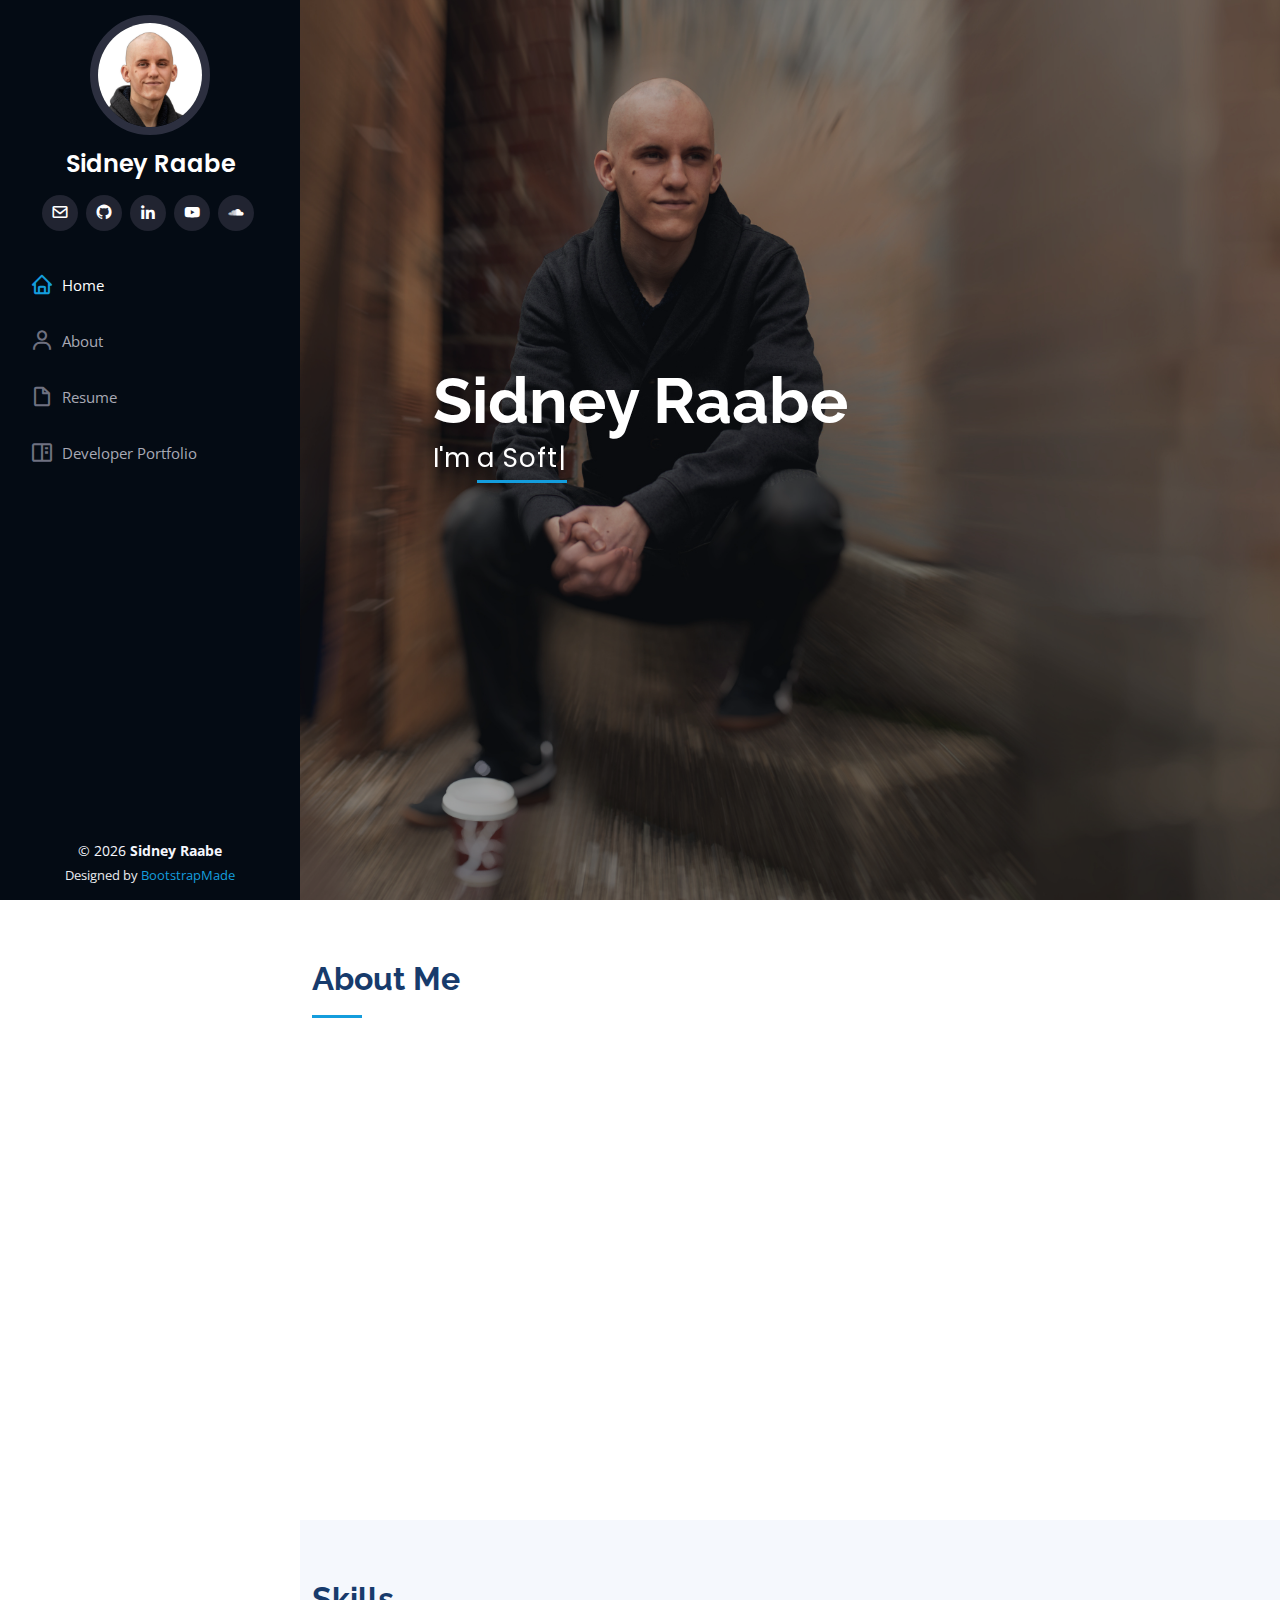
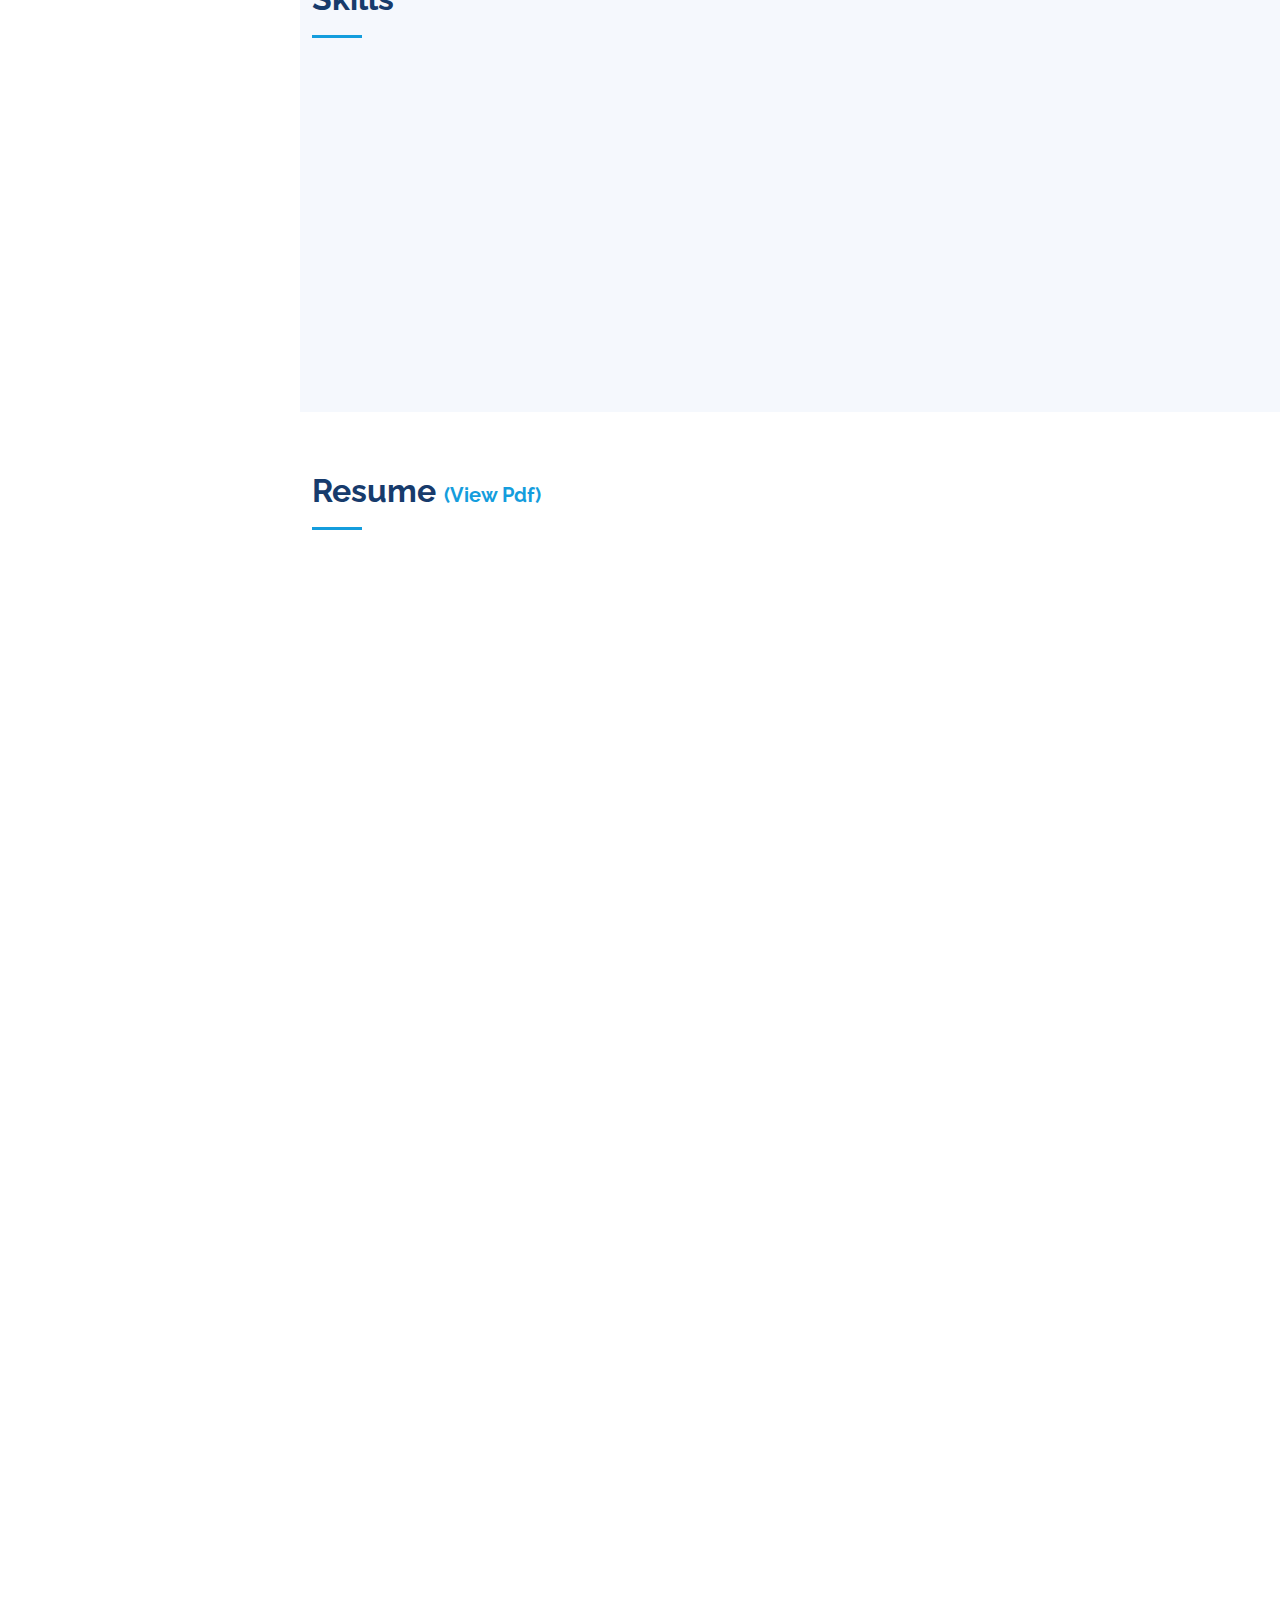
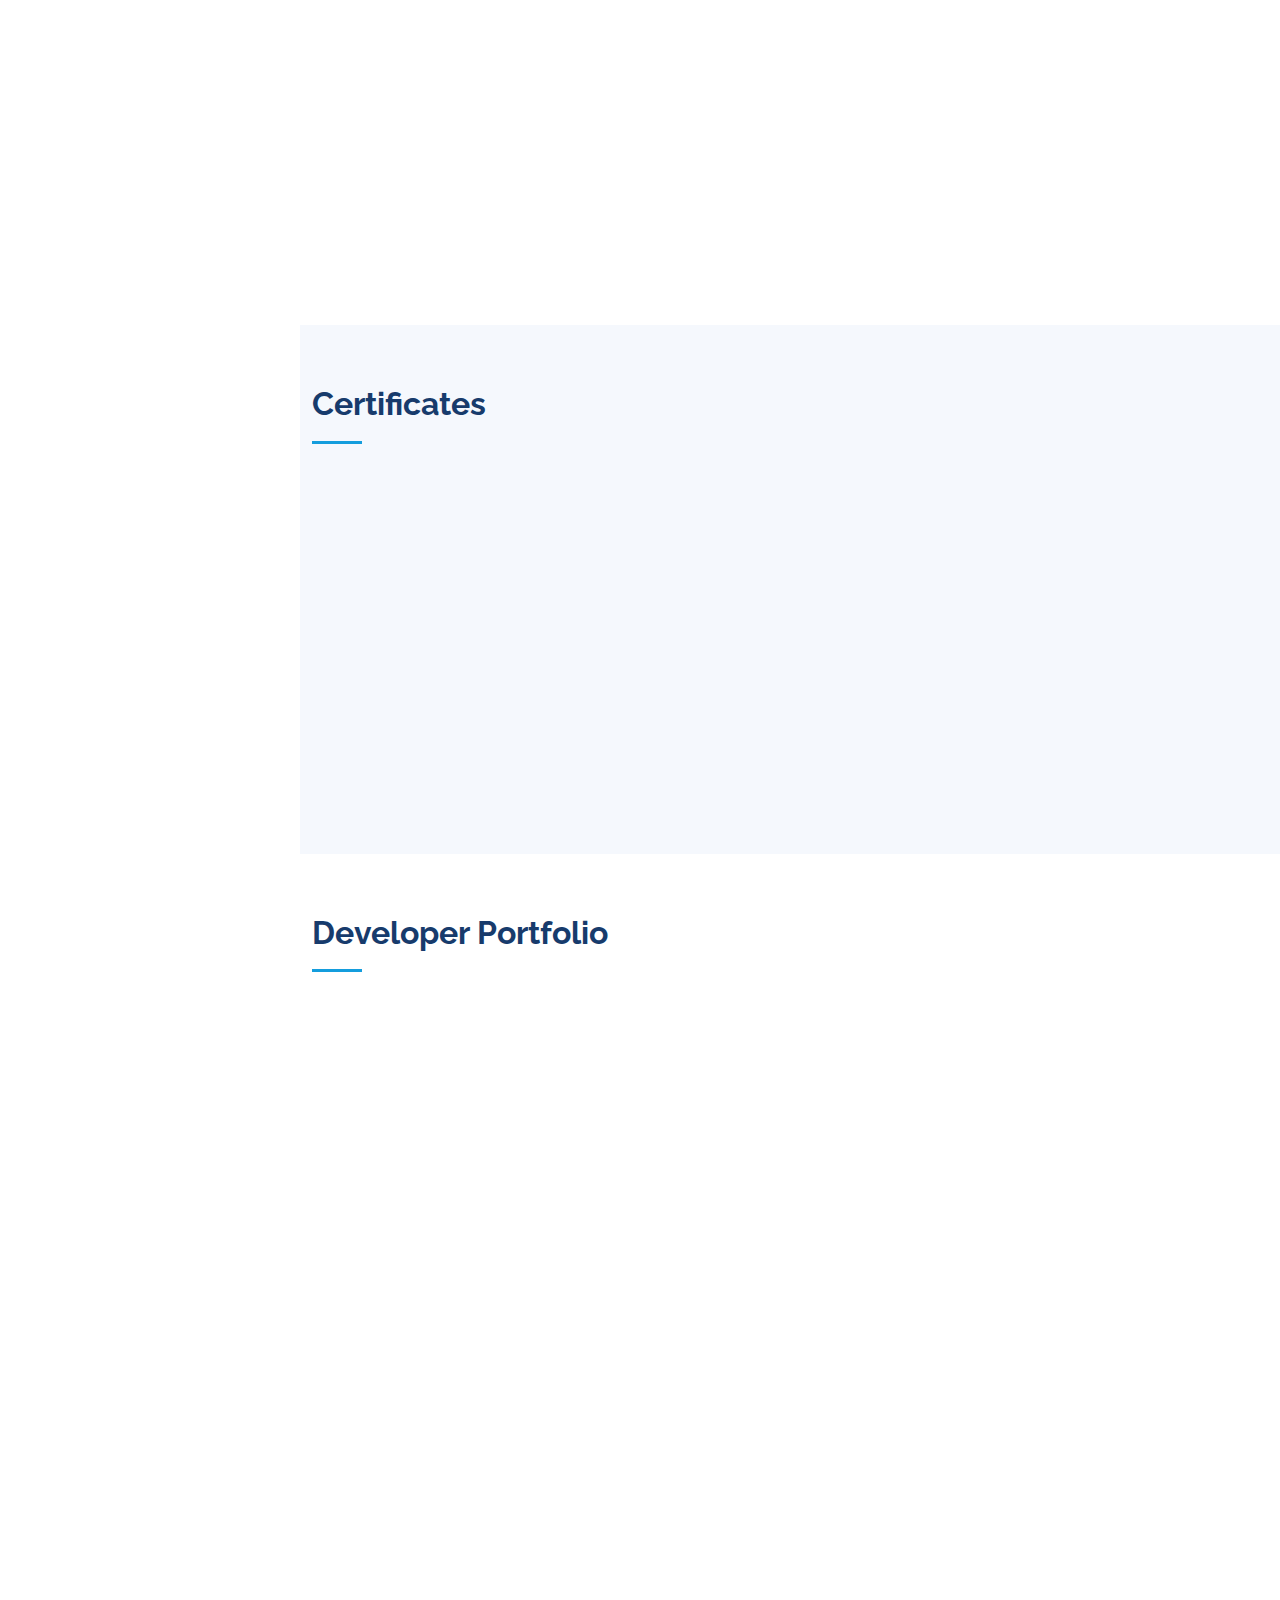
<file: index.html>
<!DOCTYPE html>
<html lang="en">

<head>
  <meta charset="utf-8" />
  <meta content="width=device-width, initial-scale=1.0" name="viewport" />

  <title>Sidney Raabe</title>
  <meta content="" name="description" />
  <meta content="" name="keywords" />

  <!-- Favicons -->
  <link href="assets/img/favicon.png" rel="icon" />
  <link href="assets/img/apple-touch-icon.png" rel="apple-touch-icon" />

  <!-- Google Fonts -->
  <link
    href="https://fonts.googleapis.com/css?family=Open+Sans:300,300i,400,400i,600,600i,700,700i|Raleway:300,300i,400,400i,500,500i,600,600i,700,700i|Poppins:300,300i,400,400i,500,500i,600,600i,700,700i"
    rel="stylesheet" />

  <!-- Vendor CSS Files -->
  <link href="assets/vendor/aos/aos.css" rel="stylesheet" />
  <link href="assets/vendor/bootstrap/css/bootstrap.min.css" rel="stylesheet" />
  <link href="assets/vendor/bootstrap-icons/bootstrap-icons.css" rel="stylesheet" />
  <link href="assets/vendor/boxicons/css/boxicons.min.css" rel="stylesheet" />
  <link href="assets/vendor/glightbox/css/glightbox.min.css" rel="stylesheet" />
  <link href="assets/vendor/swiper/swiper-bundle.min.css" rel="stylesheet" />

  <!-- Template Main CSS File -->
  <link href="assets/css/style.css" rel="stylesheet" />

  <!-- =======================================================
  * Template Name: iPortfolio - v3.7.0
  * Template URL: https://bootstrapmade.com/iportfolio-bootstrap-portfolio-websites-template/
  * Author: BootstrapMade.com
  * License: https://bootstrapmade.com/license/
  ======================================================== -->
</head>

<body>
  <script src="https://code.jquery.com/jquery-3.5.1.min.js"
    integrity="sha256-9/aliU8dGd2tb6OSsuzixeV4y/faTqgFtohetphbbj0=" crossorigin="anonymous"></script>
  <script src="https://cdn.jsdelivr.net/npm/popper.js@1.16.0/dist/umd/popper.min.js"
    integrity="sha384-Q6E9RHvbIyZFJoft+2mJbHaEWldlvI9IOYy5n3zV9zzTtmI3UksdQRVvoxMfooAo"
    crossorigin="anonymous"></script>
  <!-- ======= Mobile nav toggle button ======= -->
  <i class="bi bi-list mobile-nav-toggle d-xl-none"></i>

  <!-- ======= Header ======= -->
  <header id="header">
    <div class="d-flex flex-column">
      <div class="profile">
        <img src="assets/img/profile-img.png" alt="" class="img-fluid rounded-circle" />
        <h1 class="text-light"><a href="index.html">Sidney Raabe</a></h1>
        <div class="social-links mt-3 text-center">
          <a href="mailto:sidneyraabe@gmail.com" class="email"><i class="bx bx-envelope"></i></a>
          <a href="https://github.com/sidneyraabe" class="github"><i class="bx bxl-github"></i></a>
          <a href="https://www.linkedin.com/in/sidneyraabe/" class="linkedin"><i class="bx bxl-linkedin"></i></a>
          <a href="https://www.youtube.com/channel/UCch3JQi17Mfq4JpBciD3lBA" class="youtube"><i
              class="bx bxl-youtube"></i></a>
          <a href="https://soundcloud.com/sidney-raabe" class="soundcloud"><i class="bx bxl-soundcloud"></i></a>
        </div>
      </div>

      <nav id="navbar" class="nav-menu navbar">
        <ul>
          <li>
            <a href="#hero" class="nav-link scrollto active"><i class="bx bx-home"></i> <span>Home</span></a>
          </li>
          <li>
            <a href="#about" class="nav-link scrollto"><i class="bx bx-user"></i> <span>About</span></a>
          </li>
          <li>
            <a href="#resume" class="nav-link scrollto"><i class="bx bx-file-blank"></i> <span>Resume</span></a>
          </li>
          <li>
            <a href="#portfolio" class="nav-link scrollto"><i class="bx bx-book-content"></i><span>Developer
                Portfolio</span></a>
          </li>
          <!--<li><a href="#music" class="nav-link scrollto"><i class="bx bxs-playlist"></i> <span>My Music</span></a></li>-->
          <!-- <li><a href="#contact" class="nav-link scrollto"><i class="bx bx-envelope"></i> <span>Contact</span></a></li> -->
        </ul>
      </nav>
      <!-- .nav-menu -->
    </div>
  </header>
  <!-- End Header -->

  <!-- ======= Hero Section ======= -->
  <section id="hero" class="d-flex flex-column justify-content-center align-items-center">
    <div class="hero-container" data-aos="fade-in">
      <h1>Sidney Raabe</h1>
      <p>
        I'm
        <span class="typed"
          data-typed-items="a Software Developer, a Web Developer, a Mind Goblin, a Database Engineer, a Musician"></span>
      </p>
    </div>
  </section>
  <!-- End Hero -->

  <main id="main">
    <!-- ======= About Section ======= -->
    <section id="about" class="about">
      <div class="container">
        <div class="section-title">
          <h2>About Me</h2>
          <p></p>
        </div>

        <div class="row">
          <div class="col-lg-4" data-aos="fade-right">
            <img src="assets/img/profile-pic.png" class="img-fluid" alt="" />
          </div>
          <div class="col-lg-8 pt-4 pt-lg-0 content" data-aos="fade-left">
            <h3>Hello! I'm Sidney</h3>
            <p>I'm a software developer from Kent, Ohio.</p>
            <p>
              I have experience building web and console applications and am
              always looking to learn and improve my skills.
            </p>
            <p>
              I recently graduated with a B.A. in Computer Science at Kent
              State, and currently work for <a href="https://www.seifert.com/">Seifert Technologies</a> 
              as a full stack developer and consultant. Here, I have worked on a variety of projects,
              including a vehicle fleet tracking application, an industrial pipe-cleaning demo app, a 
              PHP storefront, and various internal applications.
            </p>
            <p>My language of choice is C#, but I like to keep my other
              languages sharp through code exercises on
              <a href="https://www.codewars.com/">Codewars</a>.
            </p>
            <p>
              Other interests of mine include origami, online Scrabble (I recommend
              <a href="https://woogles.io/">woogles.io</a>!), metal guitar, Minecraft, and Trackmania 2020.
            </p>
          </div>
        </div>
      </div>
    </section>
    <!-- End About Section -->
    <!-- ======= Skills Section ======= -->
    <section id="skills" class="skills section-bg">
      <div class="container">
        <div class="section-title">
          <h2>Skills</h2>
        </div>

        <div class="row skills-content">
          <div class="col-lg-6" data-aos="fade-up">
            <div class="progress">
              <span class="skill">C# <i class="val">90%</i></span>
              <div class="progress-bar-wrap">
                <div class="progress-bar" role="progressbar" aria-valuenow="90" aria-valuemin="0" aria-valuemax="100">
                </div>
              </div>
            </div>

            <div class="progress">
              <span class="skill">JavaScript <i class="val">92%</i></span>
              <div class="progress-bar-wrap">
                <div class="progress-bar" role="progressbar" aria-valuenow="92" aria-valuemin="0" aria-valuemax="100">
                </div>
              </div>
            </div>
            <!--
              <div class="progress">
                <span class="skill">C++ <i class="val">80%</i></span>
                <div class="progress-bar-wrap">
                  <div
                    class="progress-bar"
                    role="progressbar"
                    aria-valuenow="80"
                    aria-valuemin="0"
                    aria-valuemax="100"
                  ></div>
                </div>
              </div>
-->
            <div class="progress">
              <span class="skill">Python <i class="val">50%</i></span>
              <div class="progress-bar-wrap">
                <div class="progress-bar" role="progressbar" aria-valuenow="50" aria-valuemin="0" aria-valuemax="100">
                </div>
              </div>
            </div>
            <div class="progress">
              <span class="skill">SQL <i class="val">90%</i></span>
              <div class="progress-bar-wrap">
                <div class="progress-bar" role="progressbar" aria-valuenow="90" aria-valuemin="0" aria-valuemax="100">
                </div>
              </div>
            </div>
          </div>

          <div class="col-lg-6" data-aos="fade-up" data-aos-delay="100">
            <div class="progress">
              <span class="skill">HTML <i class="val">100%</i></span>
              <div class="progress-bar-wrap">
                <div class="progress-bar" role="progressbar" aria-valuenow="100" aria-valuemin="0" aria-valuemax="100">
                </div>
              </div>
            </div>

            <div class="progress">
              <span class="skill">CSS <i class="val">85%</i></span>
              <div class="progress-bar-wrap">
                <div class="progress-bar" role="progressbar" aria-valuenow="85" aria-valuemin="0" aria-valuemax="100">
                </div>
              </div>
            </div>

            <div class="progress">
              <span class="skill">Bootstrap <i class="val">100%</i></span>
              <div class="progress-bar-wrap">
                <div class="progress-bar" role="progressbar" aria-valuenow="100" aria-valuemin="0" aria-valuemax="100">
                </div>
              </div>
            </div>
            <div class="progress">
              <span class="skill">JQuery <i class="val">90%</i></span>
              <div class="progress-bar-wrap">
                <div class="progress-bar" role="progressbar" aria-valuenow="90" aria-valuemin="0" aria-valuemax="100">
                </div>
              </div>
            </div>
          </div>
        </div>
      </div>
      <br />
      <!-- <div class="container">
        <div class="row">
          <div class="col-lg-8 pt-4 pt-lg-0 content" data-aos="fade-up">
            <p>
              <strong>Others:</strong> Critical Thinking, Experimentation,
              Patience, Flexibility, Creativity
            </p>
          </div>
        </div>
      </div> -->
    </section>
    <!-- End Skills Section -->

    <!-- ======= Resume Section ======= -->
    <section id="resume" class="resume">
      <div class="container">
        <div class="section-title">
          <h2>
            Resume
            <a style="font-size: 20px" href="sraabe-resume-02-23-2025.pdf">
              (View Pdf)
            </a>
          </h2>
        </div>

        <div class="row">
          <div class="col-lg-6" data-aos="fade-up">
            <h3 class="resume-title">Education</h3>

            <div class="resume-item">
              <h4>B.A. Computer Science</h4>
              <h5>2022 - 2024</h5>
              <p><em>Kent State University, Kent, OH</em></p>
              <p>
                <b>GPA:</b> 3.86<br />
                <b>Activities:</b> <br />
                - HacKSU Coding Club <br />
                - MLH Kent Hack Enough 2022 Hackathon participant<br />
                - Kent Hack Enough 2024 Hackathon Organizer<br />
                - Dean's List
              </p>
            </div>

            <div class="resume-item">
              <h4>Web Developer Bootcamp </h4>
              <h5>2020 - 2022</h5>
              <p><em>The Software Guild, online</em></p>
              <p>
                - Completed 720 hours of coursework, earning a full stack web development certification in a .NET/C#
                tech stack.
              </p>
            </div>

            <div class="resume-item">
              <h4>B.M. Music Theory & Composition</h4>
              <h5>2016 - 2020</h5>
              <p><em>Kent State University, Kent, OH</em></p>
              <b>Grade:</b> 3.9 GPA<br />
              <b>Activities:</b> <br />
              - Kent State Rocket League CRL Team <br />
              - Honors College <br />
              - Dean's List <br />
            </div>
          </div>

          <div class="col-lg-6" data-aos="fade-up" data-aos-delay="100">
            <h3 class="resume-title">Professional Experience</h3>

            <div class="resume-item">
              <h4>Junior Software Developer/Consultant</h4>
              <h5>2024 -</h5>
              <p><em>Seifert Technologies, Massillion, OH</em></p>
              <ul>
                <li>
                  Engineered zone management functionality to a client's fleet tracking application utilizing MapBox 
                  API and Samsara device data, enabling real-time vehicle metrics monitoring and data stored in MS SQL Server database.
                </li>
                <li>
                  Redesigned a client's web app frontend by creating a responsive mobile sidebar, leveraging Bootstrap components, 
                  and replacing page reloads with jQuery and AJAX to enhance user experience and site performance.
                </li>
                <li>
                  Developed, documented, and published reusable Azure Key Vault NuGet package for .NET Core on a private Azure feed, 
                  streamlining secret management across environments and reducing code reuse on project setup.
                </li>
                <li>
                  Improved Seifert's internal billing processes by developing an ASP.NET billing worksheet form, improving the efficiency 
                  of time and expense approval workflows for managers.
                </li>
              </ul>
            </div>

            <div class="resume-item">
              <h4>Student Drupal Webmaster</h4>
              <h5>2022 - 2024</h5>
              <p><em>Kent State University, Kent, OH</em></p>
              <ul>
                <li>
                  Collaborated with college directors and College of Arts and Sciences marketing team to 
                  create engaging, user-friendly university webpages using Drupal CMS.
                </li>
                <li>
                  Enhanced mobile responsiveness of university webpages by extending Drupal CMS capabilities 
                  with custom CSS and JavaScript solutions.
                </li>
              </ul>
            </div>

            <div class="resume-item">
              <h4>IT Student Application Developer</h4>
              <h5>2022 - 2023</h5>
              <p><em>Kent State University, Kent, OH</em></p>
              <ul>
                <li>
                  Supported the Kent State IT development team to maintain over 200 internal web applications.
                </li>
                <li>
                  Modernized outdated applications in OutSystems low-code platform to support mobile devices.
                </li>
                <li>
                  Uncovered numerous previously undetected bugs through comprehensive manual functional testing.
                </li>
              </ul>
            </div>
          </div>
        </div>
      </div>
    </section>
    <!-- End Resume Section -->

    <!-- ======= Certificates Section ======= -->
    <section id="certificates" class="portfolio section-bg">
      <div class="container">
        <div class="section-title">
          <h2>Certificates</h2>
        </div>
        <div class="row g-1 d-flex justify-content-center">
          <div class="col-12 col-sm-6 col-md-4 col-lg-3 badge-wrapper">
            <div class="badge" data-iframe-width="230" data-iframe-height="270"
              data-share-badge-id="c34aeb59-17f5-400b-a492-d2c1a5ca351a" data-share-badge-host="https://www.credly.com">
            </div>
          </div>
          <div class="col-12 col-sm-6 col-md-4 col-lg-3 badge-wrapper">
            <div class="badge" data-iframe-width="230" data-iframe-height="270"
              data-share-badge-id="fa2aef07-66cd-4829-abdd-4bf9028d3eff" data-share-badge-host="https://www.credly.com">
            </div>
          </div>
          <div class="col-12 col-sm-6 col-md-4 col-lg-3 badge-wrapper">
            <div class="badge" data-iframe-width="230" data-iframe-height="270"
              data-share-badge-id="552a4f71-5e60-41c0-98fe-68c435c7d6c7" data-share-badge-host="https://www.credly.com">
            </div>
          </div>
          <div class="col-12 col-sm-6 col-md-4 col-lg-3 badge-wrapper">
            <div class="badge" data-iframe-width="230" data-iframe-height="270"
              data-share-badge-id="7598d1cc-0d89-47b0-a275-96ac3b5a5790" data-share-badge-host="https://www.credly.com">
            </div>
          </div>
        </div>
      </div>
    </section>
    <!-- End Certificates Section-->

    <!-- ======= Portfolio Section ======= -->
    <section id="portfolio" class="portfolio">
      <div class="container">
        <div class="section-title">
          <h2>Developer Portfolio</h2>
        </div>

        <div class="row" data-aos="fade-up">
          <div class="col-lg-12 d-flex justify-content-center">
            <ul id="portfolio-flters">
              <li data-filter="*" class="filter-active">All</li>
              <li data-filter=".filter-web">Web</li>
              <li data-filter=".filter-console">Console</li>
              <li data-filter=".filter-other">Other</li>
            </ul>
          </div>
        </div>

        <div class="row portfolio-container" data-aos="fade-up" data-aos-delay="100">
          <!-- Five Dice-->
          <div class="col-lg-4 col-md-6 portfolio-item filter-console">
            <div class="portfolio-wrap">
              <img src="assets/img/portfolio/yahtzee/yahtzee-2.png" class="img-fluid" alt="" />
              <div class="portfolio-links">
                <a href="assets/img/portfolio/yahtzee/yahtzee-2.png" data-gallery="portfolioGallery"
                  class="portfolio-lightbox" title='"Five Dice" console application'><i class="bx bx-zoom-in"></i></a>
                <a href="portfolio-details-yahtzee.html" title="More Details"><i class="bx bx-info-circle"></i></a>
              </div>
            </div>
          </div>

          <!-- Flooring Mastery -->
          <div class="col-lg-4 col-md-6 portfolio-item filter-console">
            <div class="portfolio-wrap">
              <img src="assets/img/portfolio/flooring/flooring-3.png" class="img-fluid" alt="" />
              <div class="portfolio-links">
                <a href="assets/img/portfolio/flooring/flooring-3.png" data-gallery="portfolioGallery"
                  class="portfolio-lightbox" title="Flooring ordering system console application"><i
                    class="bx bx-zoom-in"></i></a>
                <a href="portfolio-details-flooring.html" title="More Details"><i class="bx bx-info-circle"></i></a>
              </div>
            </div>
          </div>

          <!-- Hotel-->
          <div class="col-lg-4 col-md-6 portfolio-item filter-other">
            <div class="portfolio-wrap">
              <img src="assets/img/portfolio/hotel/hotel-1.jpg" class="img-fluid" alt="" />
              <div class="portfolio-links">
                <a href="assets/img/portfolio/hotel/hotel-1.jpg" data-gallery="portfolioGallery"
                  class="portfolio-lightbox" title="Hotel room reservation schema"><i class="bx bx-zoom-in"></i></a>
                <a href="portfolio-details-hotel.html" title="More Details"><i class="bx bx-info-circle"></i></a>
              </div>
            </div>
          </div>

          <!-- Vending Machine -->
          <div class="col-lg-4 col-md-6 portfolio-item filter-web">
            <div class="portfolio-wrap">
              <img src="assets/img/portfolio/vendingmachine/vendingmachine-1.png" class="img-fluid" alt="" />
              <div class="portfolio-links">
                <a href="assets/img/portfolio/vendingmachine/vendingmachine-1.png" data-gallery="portfolioGallery"
                  class="portfolio-lightbox" title="Web vending machine simulation"><i class="bx bx-zoom-in"></i></a>
                <a href="portfolio-details-vending.html" title="More Details"><i class="bx bx-info-circle"></i></a>
              </div>
            </div>
          </div>

          <!-- DVD Library-->
          <div class="col-lg-4 col-md-6 portfolio-item filter-web">
            <div class="portfolio-wrap">
              <img src="assets/img/portfolio/dvd-library/dvdlibrary-1.png" class="img-fluid" alt="" />
              <div class="portfolio-links">
                <a href="assets/img/portfolio/dvd-library/dvdlibrary-1.png" data-gallery="portfolioGallery"
                  class="portfolio-lightbox" title="DVD inventory web application"><i class="bx bx-zoom-in"></i></a>
                <a href="portfolio-details-dvds.html" title="More Details"><i class="bx bx-info-circle"></i></a>
              </div>
            </div>
          </div>

          <!-- Car Mastery-->
          <div class="col-lg-4 col-md-6 portfolio-item filter-web">
            <div class="portfolio-wrap">
              <img src="assets/img/portfolio/carmastery/carmastery-1.png" class="img-fluid" alt="" />
              <div class="portfolio-links">
                <a href="assets/img/portfolio/carmastery/carmastery-1.png" data-gallery="portfolioGallery"
                  class="portfolio-lightbox" title="Car sales inventory web application"><i
                    class="bx bx-zoom-in"></i></a>
                <a href="portfolio-details-cars.html" title="More Details"><i class="bx bx-info-circle"></i></a>
              </div>
            </div>
          </div>
        </div>
      </div>
    </section>

    <!--
    <section id="music" class="portfolio section-bg">
      <div class="container">
        <div class="section-title">
          <h2>My Music</h2>
        </div>
        <div class="row">
          <div class="col-md-5">
            <iframe width="100%" height="166" scrolling="no" frameborder="no" allow="autoplay"
              src="https://w.soundcloud.com/player/?url=https%3A//api.soundcloud.com/tracks/536553564&color=%23ff5500&auto_play=false&hide_related=false&show_comments=true&show_user=true&show_reposts=false&show_teaser=true"></iframe>
            <div
              style="font-size: 10px; color: #cccccc;line-break: anywhere;word-break: normal;overflow: hidden;white-space: nowrap;text-overflow: ellipsis; font-family: Interstate,Lucida Grande,Lucida Sans Unicode,Lucida Sans,Garuda,Verdana,Tahoma,sans-serif;font-weight: 100;">
              <a href="https://soundcloud.com/sidney-raabe" title="Sidney Raabe" target="_blank"
                style="color: #cccccc; text-decoration: none;">Sidney Raabe</a> · <a
                href="https://soundcloud.com/sidney-raabe/as-she-came-and-left" title="as she came and left—"
                target="_blank" style="color: #cccccc; text-decoration: none;">as she came and left—</a>
            </div>
          </div>
          <div class="col-md-1">
          </div>
          <div class="col-md-5">
            <iframe width="100%" height="166" scrolling="no" frameborder="no" allow="autoplay"
              src="https://w.soundcloud.com/player/?url=https%3A//api.soundcloud.com/tracks/1205185234&color=%23ff5500&auto_play=false&hide_related=false&show_comments=true&show_user=true&show_reposts=false&show_teaser=true"></iframe>
            <div
              style="font-size: 10px; color: #cccccc;line-break: anywhere;word-break: normal;overflow: hidden;white-space: nowrap;text-overflow: ellipsis; font-family: Interstate,Lucida Grande,Lucida Sans Unicode,Lucida Sans,Garuda,Verdana,Tahoma,sans-serif;font-weight: 100;">
              <a href="https://soundcloud.com/sidney-raabe" title="Sidney Raabe" target="_blank"
                style="color: #cccccc; text-decoration: none;">Sidney Raabe</a> · <a
                href="https://soundcloud.com/sidney-raabe/recall-the-sound" title="Recall the Sound" target="_blank"
                style="color: #cccccc; text-decoration: none;">Recall the Sound</a>
            </div>
          </div>
          <div class="row">
            <br />
            <br />
          </div>
          <div class="col-md-5">
            <iframe width="100%" height="166" scrolling="no" frameborder="no" allow="autoplay"
              src="https://w.soundcloud.com/player/?url=https%3A//api.soundcloud.com/tracks/1099628983&color=%23ff5500&auto_play=false&hide_related=false&show_comments=true&show_user=true&show_reposts=false&show_teaser=true"></iframe>
            <div
              style="font-size: 10px; color: #cccccc;line-break: anywhere;word-break: normal;overflow: hidden;white-space: nowrap;text-overflow: ellipsis; font-family: Interstate,Lucida Grande,Lucida Sans Unicode,Lucida Sans,Garuda,Verdana,Tahoma,sans-serif;font-weight: 100;">
              <a href="https://soundcloud.com/sidney-raabe" title="Sidney Raabe" target="_blank"
                style="color: #cccccc; text-decoration: none;">Sidney Raabe</a> · <a
                href="https://soundcloud.com/sidney-raabe/timelapse-music" title="Timelapse Music" target="_blank"
                style="color: #cccccc; text-decoration: none;">Timelapse Music</a>
            </div>
          </div>
          <div class="col-md-1">
          </div>
          <div class="col-md-5">
            <iframe width="100%" height="166" scrolling="no" frameborder="no" allow="autoplay"
              src="https://w.soundcloud.com/player/?url=https%3A//api.soundcloud.com/tracks/555674679&color=%23ff5500&auto_play=false&hide_related=false&show_comments=true&show_user=true&show_reposts=false&show_teaser=true"></iframe>
            <div
              style="font-size: 10px; color: #cccccc;line-break: anywhere;word-break: normal;overflow: hidden;white-space: nowrap;text-overflow: ellipsis; font-family: Interstate,Lucida Grande,Lucida Sans Unicode,Lucida Sans,Garuda,Verdana,Tahoma,sans-serif;font-weight: 100;">
              <a href="https://soundcloud.com/sidney-raabe" title="Sidney Raabe" target="_blank"
                style="color: #cccccc; text-decoration: none;">Sidney Raabe</a> · <a
                href="https://soundcloud.com/sidney-raabe/my-soul" title="My Soul" target="_blank"
                style="color: #cccccc; text-decoration: none;">My Soul</a>
            </div>
          </div>
          <div class="row">
            <br />
            <br />
          </div>
          <div class="col-md-5">
            <iframe width="100%" height="166" scrolling="no" frameborder="no" allow="autoplay"
              src="https://w.soundcloud.com/player/?url=https%3A//api.soundcloud.com/tracks/556673049&color=%23ff5500&auto_play=false&hide_related=false&show_comments=true&show_user=true&show_reposts=false&show_teaser=true"></iframe>
            <div
              style="font-size: 10px; color: #cccccc;line-break: anywhere;word-break: normal;overflow: hidden;white-space: nowrap;text-overflow: ellipsis; font-family: Interstate,Lucida Grande,Lucida Sans Unicode,Lucida Sans,Garuda,Verdana,Tahoma,sans-serif;font-weight: 100;">
              <a href="https://soundcloud.com/sidney-raabe" title="Sidney Raabe" target="_blank"
                style="color: #cccccc; text-decoration: none;">Sidney Raabe</a> · <a
                href="https://soundcloud.com/sidney-raabe/a-new-beginning" title="A New Beginning" target="_blank"
                style="color: #cccccc; text-decoration: none;">A New Beginning</a>
            </div>
          </div>
          <div class="row">
            <br />
            <br />
          </div>
        </div>
      </div>
    </section>
    </section>-->
    <!-- End Portfolio Section -->

    <!-- ======= Contact Section ======= -->
    <!--
    <section id="contact" class="contact">
      <div class="container">

        <div class="section-title">
          <h2>Contact</h2>
          <p>Magnam dolores commodi suscipit. Necessitatibus eius consequatur ex aliquid fuga eum quidem. Sit sint
            consectetur velit. Quisquam quos quisquam cupiditate. Et nemo qui impedit suscipit alias ea. Quia fugiat sit
            in iste officiis commodi quidem hic quas.</p>
        </div>

        <div class="row" data-aos="fade-in">

          <div class="col-lg-5 d-flex align-items-stretch">
            <div class="info">
              <div class="address">
                <i class="bi bi-geo-alt"></i>
                <h4>Location:</h4>
                <p>A108 Adam Street, New York, NY 535022</p>
              </div>

              <div class="email">
                <i class="bi bi-envelope"></i>
                <h4>Email:</h4>
                <p>info@example.com</p>
              </div>

              <div class="phone">
                <i class="bi bi-phone"></i>
                <h4>Call:</h4>
                <p>+1 5589 55488 55s</p>
              </div>

              <iframe
                src="https://www.google.com/maps/embed?pb=!1m14!1m8!1m3!1d12097.433213460943!2d-74.0062269!3d40.7101282!3m2!1i1024!2i768!4f13.1!3m3!1m2!1s0x0%3A0xb89d1fe6bc499443!2sDowntown+Conference+Center!5e0!3m2!1smk!2sbg!4v1539943755621"
                frameborder="0" style="border:0; width: 100%; height: 290px;" allowfullscreen></iframe>
            </div>

          </div>

          <div class="col-lg-7 mt-5 mt-lg-0 d-flex align-items-stretch">
            <form action="forms/contact.php" method="post" role="form" class="php-email-form">
              <div class="row">
                <div class="form-group col-md-6">
                  <label for="name">Your Name</label>
                  <input type="text" name="name" class="form-control" id="name" required>
                </div>
                <div class="form-group col-md-6">
                  <label for="name">Your Email</label>
                  <input type="email" class="form-control" name="email" id="email" required>
                </div>
              </div>
              <div class="form-group">
                <label for="name">Subject</label>
                <input type="text" class="form-control" name="subject" id="subject" required>
              </div>
              <div class="form-group">
                <label for="name">Message</label>
                <textarea class="form-control" name="message" rows="10" required></textarea>
              </div>
              <div class="my-3">
                <div class="loading">Loading</div>
                <div class="error-message"></div>
                <div class="sent-message">Your message has been sent. Thank you!</div>
              </div>
              <div class="text-center"><button type="submit">Send Message</button></div>
            </form>
          </div>

        </div>

      </div>
    </section> 
    -->
    <!-- End Contact Section -->
  </main>
  <!-- End #main -->

  <!-- ======= Footer ======= -->
  <footer id="footer">
    <div class="container">
      <div class="copyright">
        &copy;
        <script>
          document.write(new Date().getFullYear());
        </script>
        <strong><span>Sidney Raabe</span></strong>
      </div>
      <div class="credits">
        <!-- All the links in the footer should remain intact. -->
        <!-- You can delete the links only if you purchased the pro version. -->
        <!-- Licensing information: https://bootstrapmade.com/license/ -->
        <!-- Purchase the pro version with working PHP/AJAX contact form: https://bootstrapmade.com/iportfolio-bootstrap-portfolio-websites-template/ -->
        Designed by <a href="https://bootstrapmade.com/">BootstrapMade</a>
      </div>
    </div>
  </footer>
  <!-- End  Footer -->

  <a href="#" class="back-to-top d-flex align-items-center justify-content-center"><i
      class="bi bi-arrow-up-short"></i></a>

  <!-- Vendor JS Files -->
  <script src="assets/vendor/purecounter/purecounter.js"></script>
  <script src="assets/vendor/aos/aos.js"></script>
  <script src="assets/vendor/bootstrap/js/bootstrap.bundle.min.js"></script>
  <script src="assets/vendor/glightbox/js/glightbox.min.js"></script>
  <script src="assets/vendor/isotope-layout/isotope.pkgd.min.js"></script>
  <script src="assets/vendor/swiper/swiper-bundle.min.js"></script>
  <script src="assets/vendor/typed.js/typed.min.js"></script>
  <script src="assets/vendor/waypoints/noframework.waypoints.js"></script>
  <script src="assets/vendor/php-email-form/validate.js"></script>

  <!-- Template Main JS File -->
  <script src="assets/js/main.js"></script>

  <!-- Credly embed -->
  <script type="text/javascript" async src="//cdn.credly.com/assets/utilities/embed.js"></script>
</body>

</html>
</file>
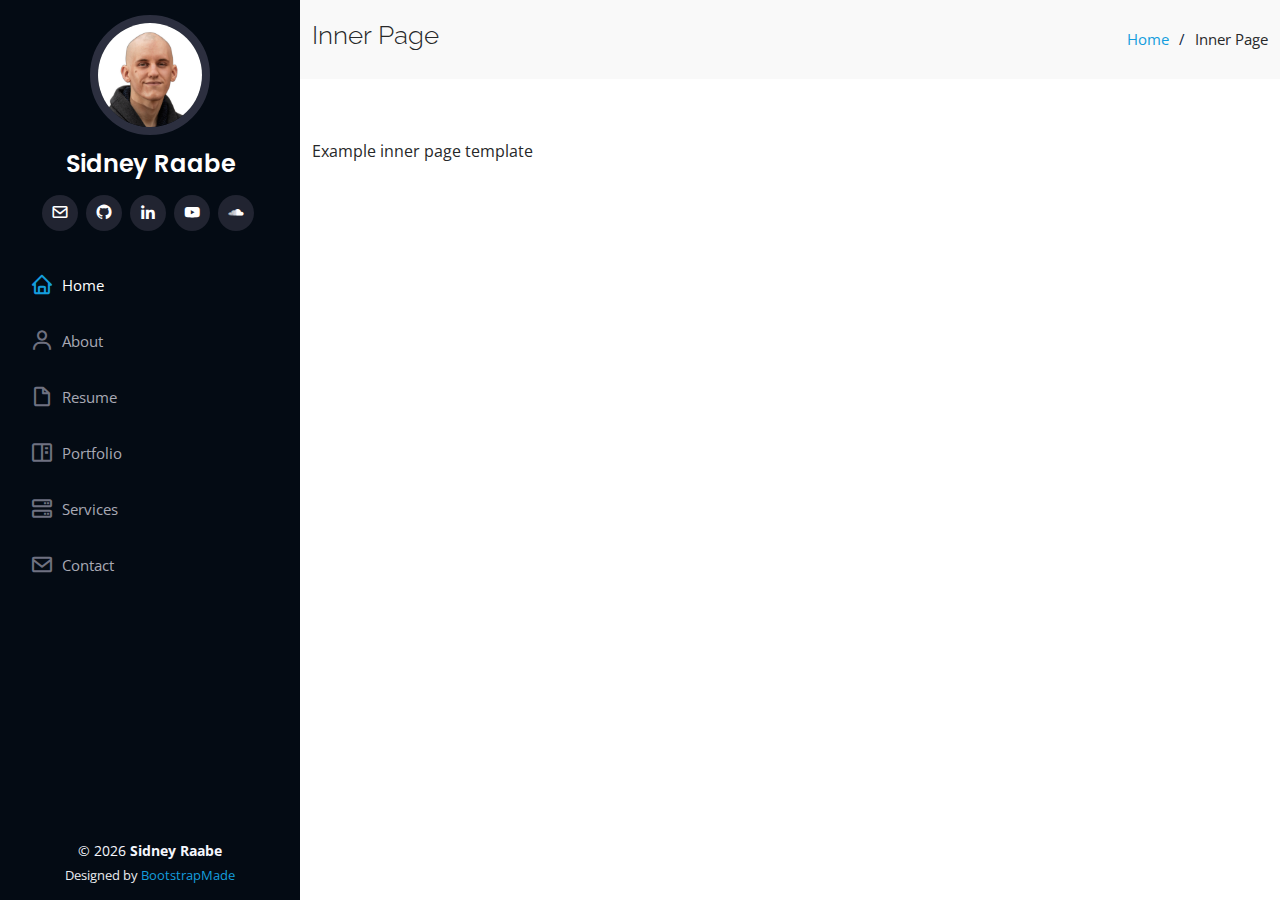
<file: inner-page.html>
<!DOCTYPE html>
<html lang="en">

<head>
  <meta charset="utf-8">
  <meta content="width=device-width, initial-scale=1.0" name="viewport">

  <title>Inner Page - Sidney Raabe</title>
  <meta content="" name="description">
  <meta content="" name="keywords">

  <!-- Favicons -->
  <link href="assets/img/favicon.png" rel="icon">
  <link href="assets/img/apple-touch-icon.png" rel="apple-touch-icon">

  <!-- Google Fonts -->
  <link
    href="https://fonts.googleapis.com/css?family=Open+Sans:300,300i,400,400i,600,600i,700,700i|Raleway:300,300i,400,400i,500,500i,600,600i,700,700i|Poppins:300,300i,400,400i,500,500i,600,600i,700,700i"
    rel="stylesheet">

  <!-- Vendor CSS Files -->
  <link href="assets/vendor/aos/aos.css" rel="stylesheet">
  <link href="assets/vendor/bootstrap/css/bootstrap.min.css" rel="stylesheet">
  <link href="assets/vendor/bootstrap-icons/bootstrap-icons.css" rel="stylesheet">
  <link href="assets/vendor/boxicons/css/boxicons.min.css" rel="stylesheet">
  <link href="assets/vendor/glightbox/css/glightbox.min.css" rel="stylesheet">
  <link href="assets/vendor/swiper/swiper-bundle.min.css" rel="stylesheet">

  <!-- Template Main CSS File -->
  <link href="assets/css/style.css" rel="stylesheet">

  <!-- =======================================================
  * Template Name: iPortfolio - v3.7.0
  * Template URL: https://bootstrapmade.com/iportfolio-bootstrap-portfolio-websites-template/
  * Author: BootstrapMade.com
  * License: https://bootstrapmade.com/license/
  ======================================================== -->
</head>

<body>

  <!-- ======= Mobile nav toggle button ======= -->
  <i class="bi bi-list mobile-nav-toggle d-xl-none"></i>

  <!-- ======= Header ======= -->
  <header id="header">
    <div class="d-flex flex-column">

      <div class="profile">
        <img src="assets/img/profile-img.png" alt="" class="img-fluid rounded-circle">
        <h1 class="text-light"><a href="index.html">Sidney Raabe</a></h1>
        <div class="social-links mt-3 text-center">
          <a href="mailto:sidneyraabe@gmail.com" class="email"><i class="bx bx-envelope"></i></a>
          <a href="https://github.com/sidneyraabe" class="github"><i class="bx bxl-github"></i></a>
          <a href="https://www.linkedin.com/in/sidney-raabe-78696922b/" class="linkedin"><i
              class="bx bxl-linkedin"></i></a>
          <a href="https://www.youtube.com/channel/UCch3JQi17Mfq4JpBciD3lBA" class="youtube"><i
              class="bx bxl-youtube"></i></a>
          <a href="https://soundcloud.com/sidney-raabe" class="soundcloud"><i class="bx bxl-soundcloud"></i></a>
        </div>
      </div>

      <nav id="navbar" class="nav-menu navbar">
        <ul>
          <li><a href="#hero" class="nav-link scrollto active"><i class="bx bx-home"></i> <span>Home</span></a></li>
          <li><a href="#about" class="nav-link scrollto"><i class="bx bx-user"></i> <span>About</span></a></li>
          <li><a href="#resume" class="nav-link scrollto"><i class="bx bx-file-blank"></i> <span>Resume</span></a></li>
          <li><a href="#portfolio" class="nav-link scrollto"><i class="bx bx-book-content"></i>
              <span>Portfolio</span></a></li>
          <li><a href="#services" class="nav-link scrollto"><i class="bx bx-server"></i> <span>Services</span></a></li>
          <li><a href="#contact" class="nav-link scrollto"><i class="bx bx-envelope"></i> <span>Contact</span></a></li>
        </ul>
      </nav><!-- .nav-menu -->
    </div>
  </header><!-- End Header -->

  <main id="main">

    <!-- ======= Breadcrumbs ======= -->
    <section class="breadcrumbs">
      <div class="container">

        <div class="d-flex justify-content-between align-items-center">
          <h2>Inner Page</h2>
          <ol>
            <li><a href="index.html">Home</a></li>
            <li>Inner Page</li>
          </ol>
        </div>

      </div>
    </section><!-- End Breadcrumbs -->

    <section class="inner-page">
      <div class="container">
        <p>
          Example inner page template
        </p>
      </div>
    </section>

  </main><!-- End #main -->

  <!-- ======= Footer ======= -->
  <footer id="footer">
    <div class="container">
      <div class="copyright">
        &copy;
        <script>document.write(new Date().getFullYear())</script> <strong><span>Sidney Raabe</span></strong>
      </div>
      <div class="credits">
        <!-- All the links in the footer should remain intact. -->
        <!-- You can delete the links only if you purchased the pro version. -->
        <!-- Licensing information: https://bootstrapmade.com/license/ -->
        <!-- Purchase the pro version with working PHP/AJAX contact form: https://bootstrapmade.com/iportfolio-bootstrap-portfolio-websites-template/ -->
        Designed by <a href="https://bootstrapmade.com/">BootstrapMade</a>
      </div>
    </div>
  </footer><!-- End  Footer -->

  <a href="#" class="back-to-top d-flex align-items-center justify-content-center"><i
      class="bi bi-arrow-up-short"></i></a>

  <!-- Vendor JS Files -->
  <script src="assets/vendor/purecounter/purecounter.js"></script>
  <script src="assets/vendor/aos/aos.js"></script>
  <script src="assets/vendor/bootstrap/js/bootstrap.bundle.min.js"></script>
  <script src="assets/vendor/glightbox/js/glightbox.min.js"></script>
  <script src="assets/vendor/isotope-layout/isotope.pkgd.min.js"></script>
  <script src="assets/vendor/swiper/swiper-bundle.min.js"></script>
  <script src="assets/vendor/typed.js/typed.min.js"></script>
  <script src="assets/vendor/waypoints/noframework.waypoints.js"></script>
  <script src="assets/vendor/php-email-form/validate.js"></script>

  <!-- Template Main JS File -->
  <script src="assets/js/main.js"></script>

</body>

</html>
</file>
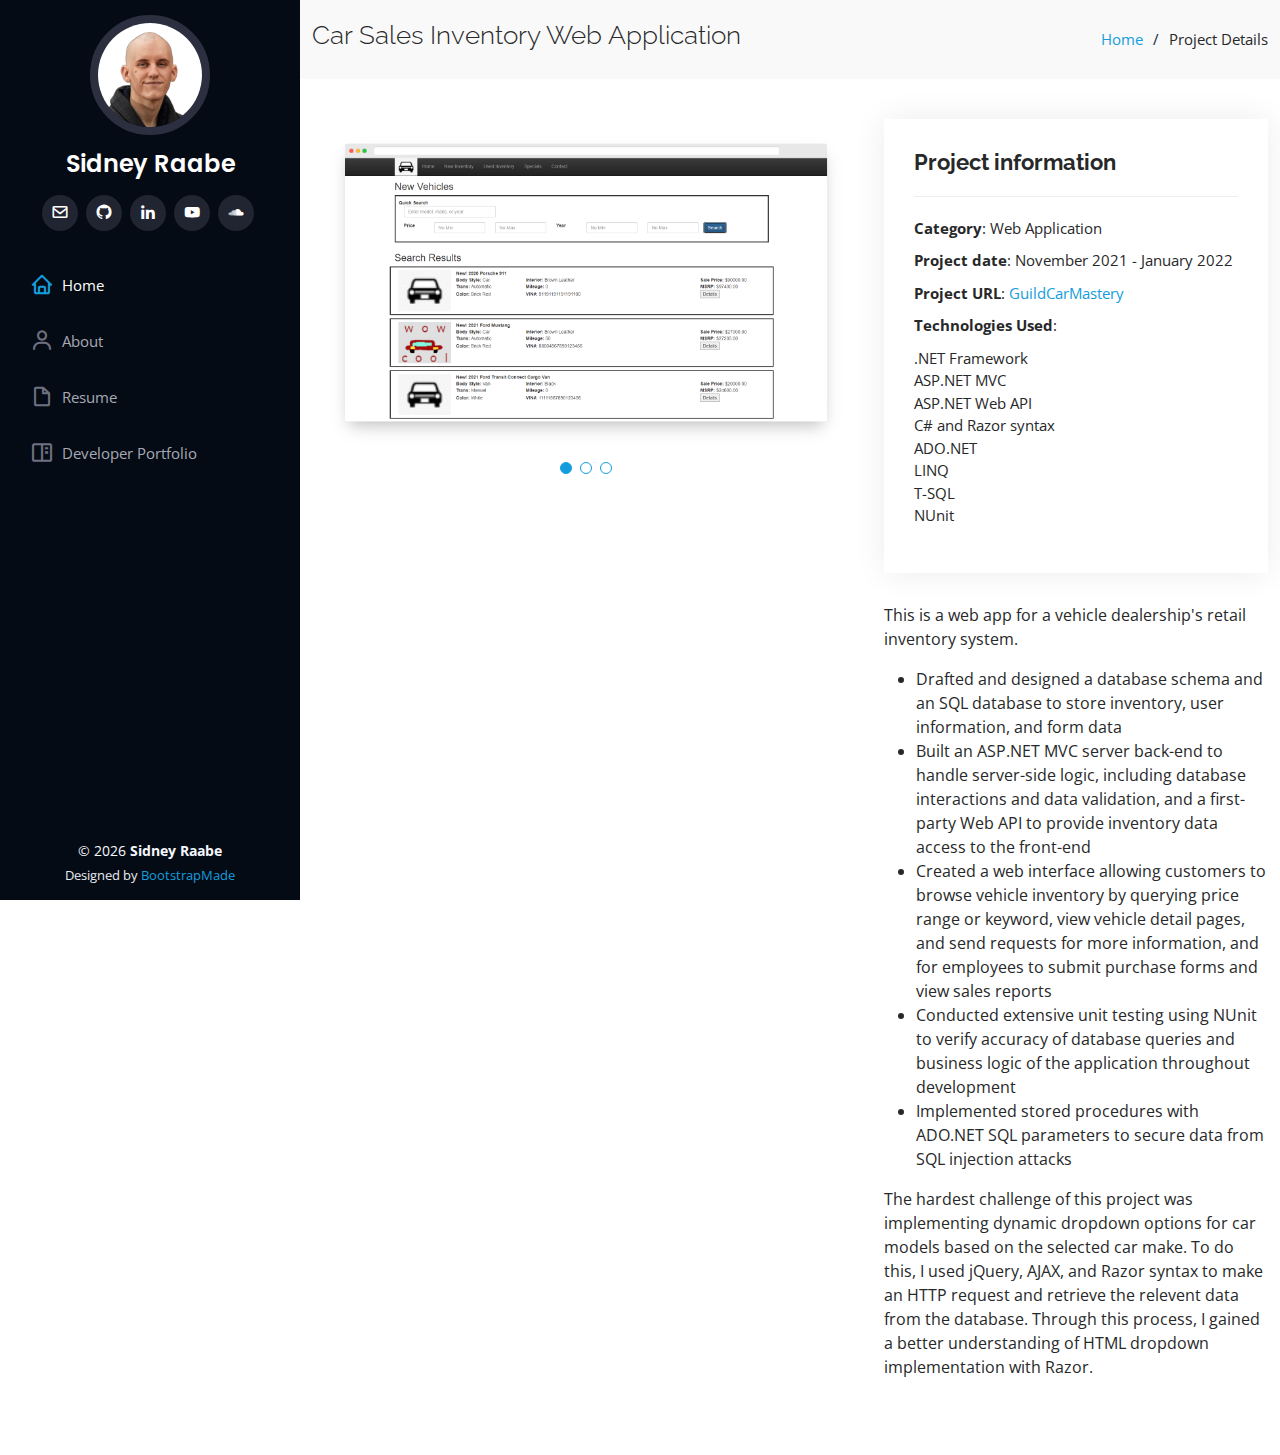
<file: portfolio-details-cars.html>
<!DOCTYPE html>
<html lang="en">

<head>
  <meta charset="utf-8">
  <meta content="width=device-width, initial-scale=1.0" name="viewport">

  <title>Sidney Raabe - Cars Project</title>
  <meta content="" name="description">
  <meta content="" name="keywords">

  <!-- Favicons -->
  <link href="assets/img/favicon.png" rel="icon">
  <link href="assets/img/apple-touch-icon.png" rel="apple-touch-icon">

  <!-- Google Fonts -->
  <link
    href="https://fonts.googleapis.com/css?family=Open+Sans:300,300i,400,400i,600,600i,700,700i|Raleway:300,300i,400,400i,500,500i,600,600i,700,700i|Poppins:300,300i,400,400i,500,500i,600,600i,700,700i"
    rel="stylesheet">

  <!-- Vendor CSS Files -->
  <link href="assets/vendor/aos/aos.css" rel="stylesheet">
  <link href="assets/vendor/bootstrap/css/bootstrap.min.css" rel="stylesheet">
  <link href="assets/vendor/bootstrap-icons/bootstrap-icons.css" rel="stylesheet">
  <link href="assets/vendor/boxicons/css/boxicons.min.css" rel="stylesheet">
  <link href="assets/vendor/glightbox/css/glightbox.min.css" rel="stylesheet">
  <link href="assets/vendor/swiper/swiper-bundle.min.css" rel="stylesheet">

  <!-- Template Main CSS File -->
  <link href="assets/css/style.css" rel="stylesheet">

  <!-- =======================================================
  * Template Name: iPortfolio - v3.7.0
  * Template URL: https://bootstrapmade.com/iportfolio-bootstrap-portfolio-websites-template/
  * Author: BootstrapMade.com
  * License: https://bootstrapmade.com/license/
  ======================================================== -->
</head>

<body>

  <!-- ======= Mobile nav toggle button ======= -->
  <i class="bi bi-list mobile-nav-toggle d-xl-none"></i>

  <!-- ======= Header ======= -->
  <header id="header">
    <div class="d-flex flex-column">

      <div class="profile">
        <img src="assets/img/profile-img.png" alt="" class="img-fluid rounded-circle">
        <h1 class="text-light"><a href="index.html">Sidney Raabe</a></h1>
        <div class="social-links mt-3 text-center">
          <a href="mailto:sidneyraabe@gmail.com" class="email"><i class="bx bx-envelope"></i></a>
          <a href="https://github.com/sidneyraabe" class="github"><i class="bx bxl-github"></i></a>
          <a href="https://www.linkedin.com/in/sidney-raabe-78696922b/" class="linkedin"><i
              class="bx bxl-linkedin"></i></a>
          <a href="https://www.youtube.com/channel/UCch3JQi17Mfq4JpBciD3lBA" class="youtube"><i
              class="bx bxl-youtube"></i></a>
          <a href="https://soundcloud.com/sidney-raabe" class="soundcloud"><i class="bx bxl-soundcloud"></i></a>
        </div>
      </div>

      <nav id="navbar" class="nav-menu navbar">
        <ul>
          <li><a href="index.html#home" class="nav-link scrollto active"><i class="bx bx-home"></i>
              <span>Home</span></a></li>
          <li><a href="index.html#about" class="nav-link scrollto"><i class="bx bx-user"></i> <span>About</span></a>
          </li>
          <li><a href="index.html#resume" class="nav-link scrollto"><i class="bx bx-file-blank"></i>
              <span>Resume</span></a></li>
          <li><a href="index.html#portfolio" class="nav-link scrollto"><i class="bx bx-book-content"></i>
              <span>Developer Portfolio</span></a></li>
          <!--<li><a href="index.html#music" class="nav-link scrollto"><i class="bx bxs-playlist"></i><span>My Music</span></a></li>-->
          <!-- <li><a href="#contact" class="nav-link scrollto"><i class="bx bx-envelope"></i> <span>Contact</span></a></li> -->
        </ul>
      </nav><!-- .nav-menu -->
    </div>
  </header><!-- End Header -->

  <main id="main">

    <!-- ======= Breadcrumbs ======= -->
    <section id="breadcrumbs" class="breadcrumbs">
      <div class="container">

        <div class="d-flex justify-content-between align-items-center">
          <h2>Car Sales Inventory Web Application</h2>
          <ol>
            <li><a href="index.html">Home</a></li>
            <li>Project Details</li>
          </ol>
        </div>

      </div>
    </section><!-- End Breadcrumbs -->

    <!-- ======= Portfolio Details Section ======= -->
    <section id="portfolio-details" class="portfolio-details">
      <div class="container">

        <div class="row gy-4">

          <div class="col-lg-7">
            <div class="portfolio-details-slider swiper">
              <div class="swiper-wrapper align-items-center">

                <div class="swiper-slide">
                  <img src="assets/img/portfolio/carmastery/carmastery-1.png" alt="">
                </div>

                <div class="swiper-slide">
                  <img src="assets/img/portfolio/carmastery/carmastery-2.png" alt="">
                </div>

                <div class="swiper-slide">
                  <img src="assets/img/portfolio/carmastery/carmastery-3.png" alt="">
                </div>

              </div>
              <div class="swiper-pagination"></div>
            </div>
          </div>

          <div class="col-lg-5">
            <div class="portfolio-info">
              <h3>Project information</h3>
              <ul>
                <li><strong>Category</strong>: Web Application</li>
                <li><strong>Project date</strong>: November 2021 - January 2022</li>
                <li><strong>Project URL</strong>: <a
                    href="https://github.com/sidneyraabe/projectSamples">GuildCarMastery</a></li>
                <li><strong>Technologies Used</strong>: </li>
                <li>.NET Framework<br />
                  ASP.NET MVC<br />
                  ASP.NET Web API <br />
                  C# and Razor syntax <br />
                  ADO.NET <br />
                  LINQ <br />
                  T-SQL<br />
                  NUnit</li>
              </ul>
            </div>
            <div class="portfolio-description">
              <p>This is a web app for a vehicle dealership's retail inventory system.</p>
              <ul>
                <li>Drafted and designed a database schema and an SQL database to store inventory, user information, and
                  form data</li>
                <li>Built an ASP.NET MVC server back-end to handle server-side logic, including database interactions
                  and data validation, and a first-party Web API to provide inventory data access to the front-end</li>
                <li>Created a web interface allowing customers to browse vehicle inventory by querying price range or
                  keyword, view vehicle detail pages, and send requests for more information, and for employees to
                  submit
                  purchase forms and view sales reports</li>

                <li>Conducted extensive unit testing using NUnit to verify accuracy of database queries and business
                  logic of the application throughout development</li>
                <li>Implemented stored procedures with ADO.NET SQL parameters to secure data from SQL injection attacks
                </li>
              </ul>
              <p>The hardest challenge of this project was implementing dynamic dropdown options for car models based on
                the selected car make.
                To do this, I used jQuery, AJAX, and Razor syntax to make an HTTP request and retrieve the relevent data
                from the database.
                Through this process, I gained a better understanding of HTML dropdown implementation with Razor.
              </p>

            </div>
          </div>

        </div>

      </div>
    </section><!-- End Portfolio Details Section -->

  </main><!-- End #main -->

  <!-- ======= Footer ======= -->
  <footer id="footer">
    <div class="container">
      <div class="copyright">
        &copy;
        <script>document.write(new Date().getFullYear())</script> <strong><span>Sidney Raabe</span></strong>
      </div>
      <div class="credits">
        <!-- All the links in the footer should remain intact. -->
        <!-- You can delete the links only if you purchased the pro version. -->
        <!-- Licensing information: https://bootstrapmade.com/license/ -->
        <!-- Purchase the pro version with working PHP/AJAX contact form: https://bootstrapmade.com/iportfolio-bootstrap-portfolio-websites-template/ -->
        Designed by <a href="https://bootstrapmade.com/">BootstrapMade</a>
      </div>
    </div>
  </footer><!-- End  Footer -->

  <a href="#" class="back-to-top d-flex align-items-center justify-content-center"><i
      class="bi bi-arrow-up-short"></i></a>

  <!-- Vendor JS Files -->
  <script src="assets/vendor/purecounter/purecounter.js"></script>
  <script src="assets/vendor/aos/aos.js"></script>
  <script src="assets/vendor/bootstrap/js/bootstrap.bundle.min.js"></script>
  <script src="assets/vendor/glightbox/js/glightbox.min.js"></script>
  <script src="assets/vendor/isotope-layout/isotope.pkgd.min.js"></script>
  <script src="assets/vendor/swiper/swiper-bundle.min.js"></script>
  <script src="assets/vendor/typed.js/typed.min.js"></script>
  <script src="assets/vendor/waypoints/noframework.waypoints.js"></script>
  <script src="assets/vendor/php-email-form/validate.js"></script>

  <!-- Template Main JS File -->
  <script src="assets/js/main.js"></script>

</body>

</html>
</file>
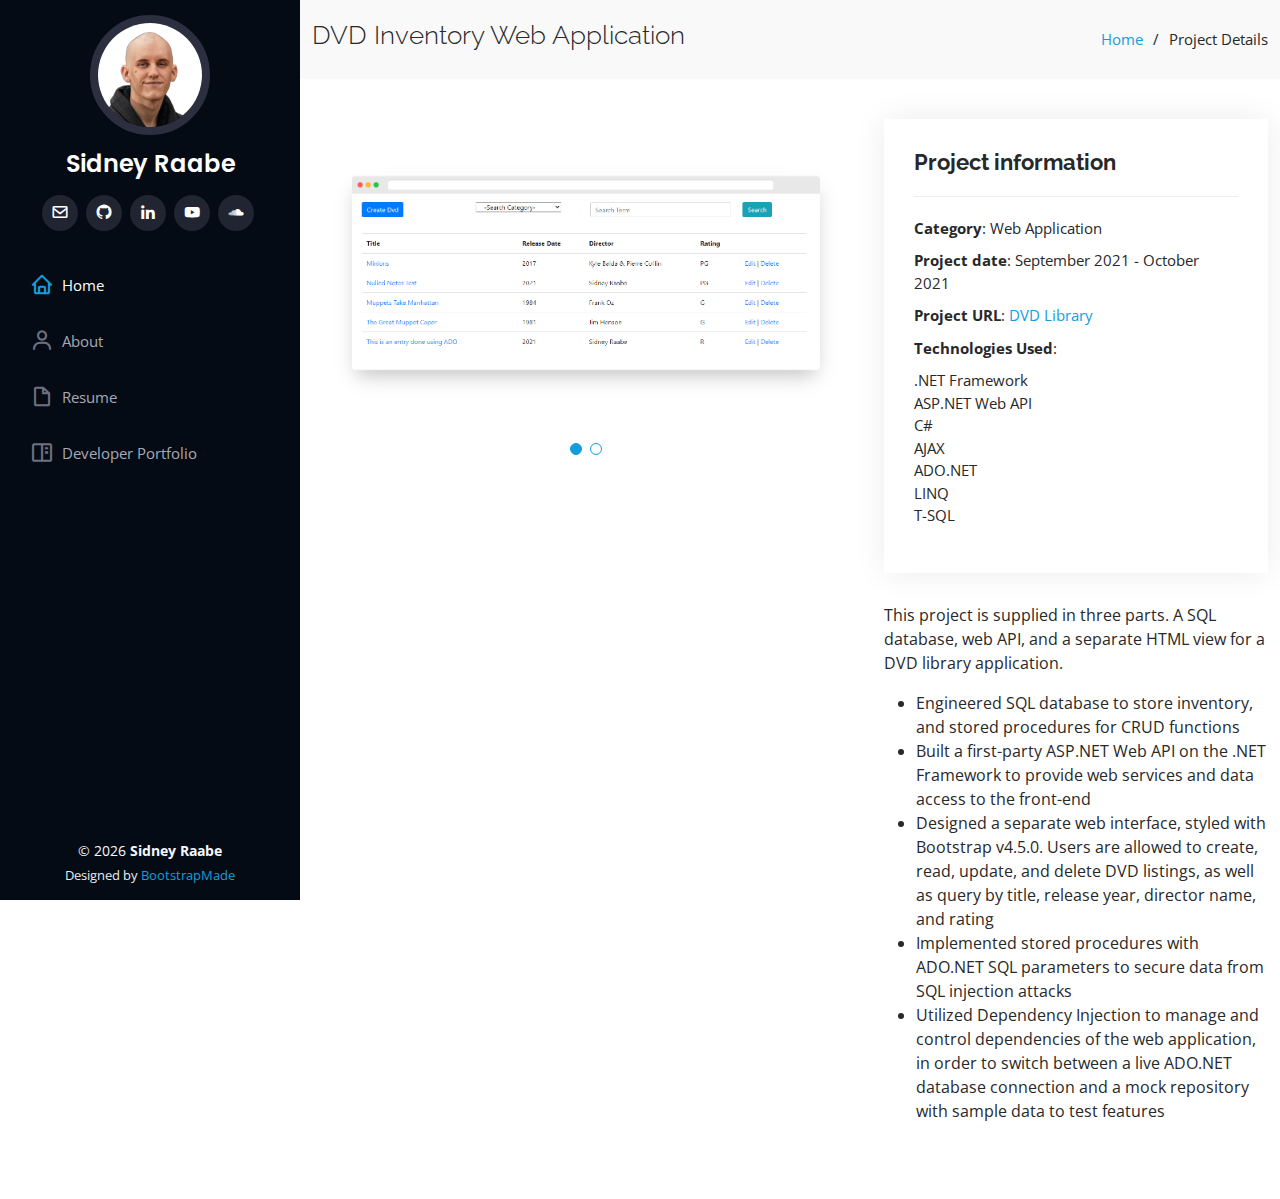
<file: portfolio-details-dvds.html>
<!DOCTYPE html>
<html lang="en">

<head>
  <meta charset="utf-8">
  <meta content="width=device-width, initial-scale=1.0" name="viewport">

  <title>Sidney Raabe - DVDs Project</title>
  <meta content="" name="description">
  <meta content="" name="keywords">

  <!-- Favicons -->
  <link href="assets/img/favicon.png" rel="icon">
  <link href="assets/img/apple-touch-icon.png" rel="apple-touch-icon">

  <!-- Google Fonts -->
  <link
    href="https://fonts.googleapis.com/css?family=Open+Sans:300,300i,400,400i,600,600i,700,700i|Raleway:300,300i,400,400i,500,500i,600,600i,700,700i|Poppins:300,300i,400,400i,500,500i,600,600i,700,700i"
    rel="stylesheet">

  <!-- Vendor CSS Files -->
  <link href="assets/vendor/aos/aos.css" rel="stylesheet">
  <link href="assets/vendor/bootstrap/css/bootstrap.min.css" rel="stylesheet">
  <link href="assets/vendor/bootstrap-icons/bootstrap-icons.css" rel="stylesheet">
  <link href="assets/vendor/boxicons/css/boxicons.min.css" rel="stylesheet">
  <link href="assets/vendor/glightbox/css/glightbox.min.css" rel="stylesheet">
  <link href="assets/vendor/swiper/swiper-bundle.min.css" rel="stylesheet">

  <!-- Template Main CSS File -->
  <link href="assets/css/style.css" rel="stylesheet">

  <!-- =======================================================
  * Template Name: iPortfolio - v3.7.0
  * Template URL: https://bootstrapmade.com/iportfolio-bootstrap-portfolio-websites-template/
  * Author: BootstrapMade.com
  * License: https://bootstrapmade.com/license/
  ======================================================== -->
</head>

<body>

  <!-- ======= Mobile nav toggle button ======= -->
  <i class="bi bi-list mobile-nav-toggle d-xl-none"></i>

  <!-- ======= Header ======= -->
  <header id="header">
    <div class="d-flex flex-column">

      <div class="profile">
        <img src="assets/img/profile-img.png" alt="" class="img-fluid rounded-circle">
        <h1 class="text-light"><a href="index.html">Sidney Raabe</a></h1>
        <div class="social-links mt-3 text-center">
          <a href="mailto:sidneyraabe@gmail.com" class="email"><i class="bx bx-envelope"></i></a>
          <a href="https://github.com/sidneyraabe" class="github"><i class="bx bxl-github"></i></a>
          <a href="https://www.linkedin.com/in/sidney-raabe-78696922b/" class="linkedin"><i
              class="bx bxl-linkedin"></i></a>
          <a href="https://www.youtube.com/channel/UCch3JQi17Mfq4JpBciD3lBA" class="youtube"><i
              class="bx bxl-youtube"></i></a>
          <a href="https://soundcloud.com/sidney-raabe" class="soundcloud"><i class="bx bxl-soundcloud"></i></a>
        </div>
      </div>

      <nav id="navbar" class="nav-menu navbar">
        <ul>
          <li><a href="index.html#home" class="nav-link scrollto active"><i class="bx bx-home"></i>
              <span>Home</span></a></li>
          <li><a href="index.html#about" class="nav-link scrollto"><i class="bx bx-user"></i> <span>About</span></a>
          </li>
          <li><a href="index.html#resume" class="nav-link scrollto"><i class="bx bx-file-blank"></i>
              <span>Resume</span></a></li>
          <li><a href="index.html#portfolio" class="nav-link scrollto"><i class="bx bx-book-content"></i>
              <span>Developer Portfolio</span></a></li>
          <!--<li><a href="index.html#music" class="nav-link scrollto"><i class="bx bxs-playlist"></i><span>My Music</span></a></li>-->
          <!-- <li><a href="#contact" class="nav-link scrollto"><i class="bx bx-envelope"></i> <span>Contact</span></a></li> -->
        </ul>
      </nav><!-- .nav-menu -->
    </div>
  </header><!-- End Header -->

  <main id="main">

    <!-- ======= Breadcrumbs ======= -->
    <section id="breadcrumbs" class="breadcrumbs">
      <div class="container">

        <div class="d-flex justify-content-between align-items-center">
          <h2>DVD Inventory Web Application</h2>
          <ol>
            <li><a href="index.html">Home</a></li>
            <li>Project Details</li>
          </ol>
        </div>

      </div>
    </section><!-- End Breadcrumbs -->

    <!-- ======= Portfolio Details Section ======= -->
    <section id="portfolio-details" class="portfolio-details">
      <div class="container">

        <div class="row gy-4">

          <div class="col-lg-7">
            <div class="portfolio-details-slider swiper">
              <div class="swiper-wrapper align-items-center">

                <div class="swiper-slide">
                  <img src="assets/img/portfolio/dvd-library/dvdlibrary-1.png" alt="">
                </div>

                <div class="swiper-slide">
                  <img src="assets/img/portfolio/dvd-library/dvdlibrary-2.png" alt="">
                </div>
              </div>
              <div class="swiper-pagination"></div>
            </div>
          </div>

          <div class="col-lg-5">
            <div class="portfolio-info">
              <h3>Project information</h3>
              <ul>
                <li><strong>Category</strong>: Web Application</li>
                <li><strong>Project date</strong>: September 2021 - October 2021</li>
                <li><strong>Project URL</strong>: <a href="https://github.com/sidneyraabe/projectSamples">DVD
                    Library</a></li>
                <li><strong>Technologies Used</strong>: </li>
                <li>.NET Framework<br />
                  ASP.NET Web API<br />
                  C#<br />
                  AJAX <br />
                  ADO.NET <br />
                  LINQ <br />
                  T-SQL</li>
              </ul>
            </div>
            <div class="portfolio-description">
              <p>
                This project is supplied in three parts. A SQL database, web API, and a separate HTML view for a DVD
                library application.
              </p>
              <ul>
                <li>Engineered SQL database to store inventory, and stored procedures for CRUD functions</li>
                <li>Built a first-party ASP.NET Web API on the .NET Framework to provide web services and data access to
                  the front-end</li>
                <li>Designed a separate web interface, styled with Bootstrap v4.5.0. Users are allowed to create, read,
                  update, and delete
                  DVD listings, as well as query by title, release year, director name, and rating
                </li>
                <li>Implemented stored procedures with ADO.NET SQL parameters to secure data from SQL injection attacks
                </li>
                <li>Utilized Dependency Injection to manage and control dependencies of the web application, in order to
                  switch between
                  a live ADO.NET database connection and a mock repository with sample data to test features</li>
              </ul>
            </div>
          </div>

        </div>

      </div>
    </section><!-- End Portfolio Details Section -->

  </main><!-- End #main -->

  <!-- ======= Footer ======= -->
  <footer id="footer">
    <div class="container">
      <div class="copyright">
        &copy;
        <script>document.write(new Date().getFullYear())</script> <strong><span>Sidney Raabe</span></strong>
      </div>
      <div class="credits">
        <!-- All the links in the footer should remain intact. -->
        <!-- You can delete the links only if you purchased the pro version. -->
        <!-- Licensing information: https://bootstrapmade.com/license/ -->
        <!-- Purchase the pro version with working PHP/AJAX contact form: https://bootstrapmade.com/iportfolio-bootstrap-portfolio-websites-template/ -->
        Designed by <a href="https://bootstrapmade.com/">BootstrapMade</a>
      </div>
    </div>
  </footer><!-- End  Footer -->

  <a href="#" class="back-to-top d-flex align-items-center justify-content-center"><i
      class="bi bi-arrow-up-short"></i></a>

  <!-- Vendor JS Files -->
  <script src="assets/vendor/purecounter/purecounter.js"></script>
  <script src="assets/vendor/aos/aos.js"></script>
  <script src="assets/vendor/bootstrap/js/bootstrap.bundle.min.js"></script>
  <script src="assets/vendor/glightbox/js/glightbox.min.js"></script>
  <script src="assets/vendor/isotope-layout/isotope.pkgd.min.js"></script>
  <script src="assets/vendor/swiper/swiper-bundle.min.js"></script>
  <script src="assets/vendor/typed.js/typed.min.js"></script>
  <script src="assets/vendor/waypoints/noframework.waypoints.js"></script>
  <script src="assets/vendor/php-email-form/validate.js"></script>

  <!-- Template Main JS File -->
  <script src="assets/js/main.js"></script>

</body>

</html>
</file>
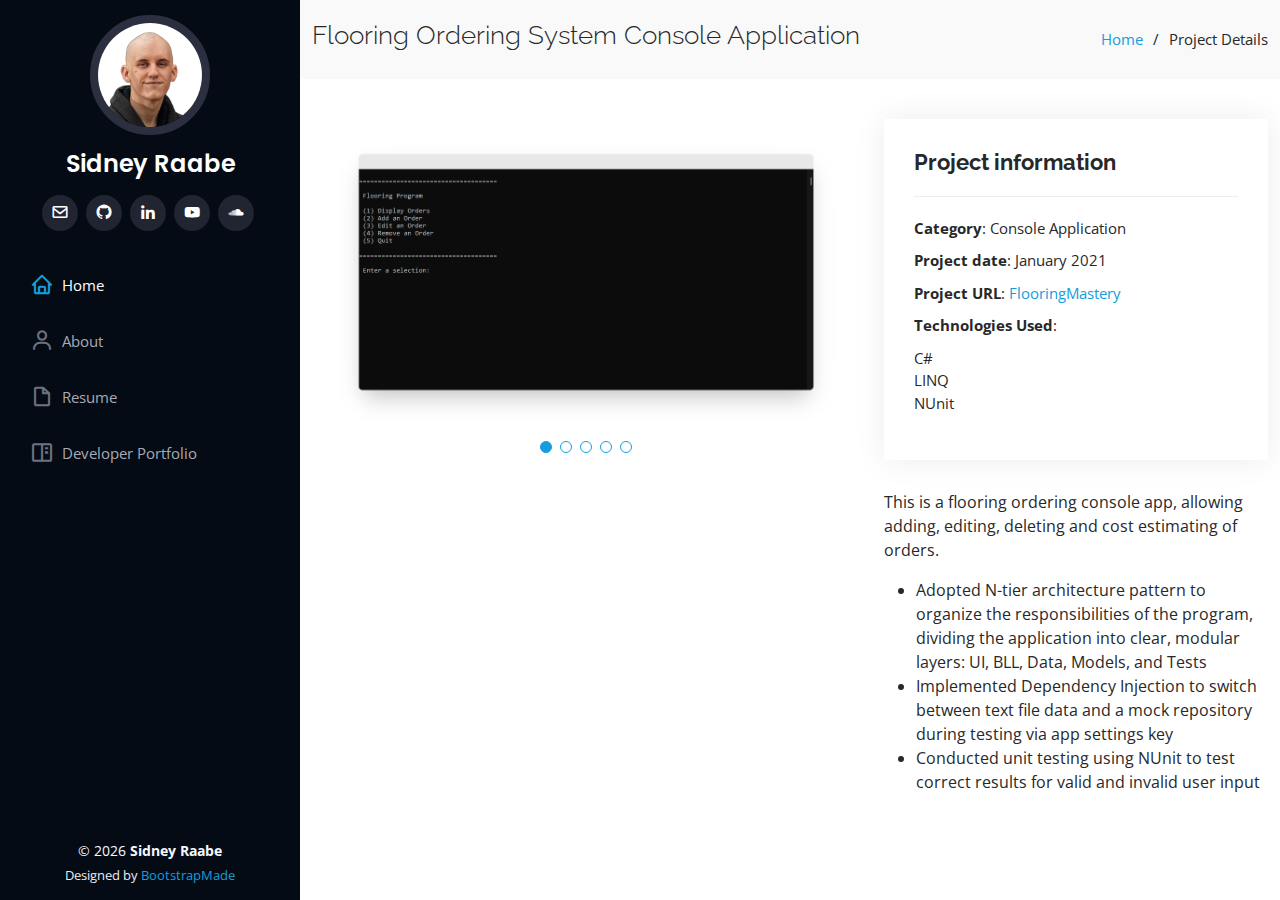
<file: portfolio-details-flooring.html>
<!DOCTYPE html>
<html lang="en">

<head>
  <meta charset="utf-8">
  <meta content="width=device-width, initial-scale=1.0" name="viewport">

  <title>Sidney Raabe - Flooring Project</title>
  <meta content="" name="description">
  <meta content="" name="keywords">

  <!-- Favicons -->
  <link href="assets/img/favicon.png" rel="icon">
  <link href="assets/img/apple-touch-icon.png" rel="apple-touch-icon">

  <!-- Google Fonts -->
  <link
    href="https://fonts.googleapis.com/css?family=Open+Sans:300,300i,400,400i,600,600i,700,700i|Raleway:300,300i,400,400i,500,500i,600,600i,700,700i|Poppins:300,300i,400,400i,500,500i,600,600i,700,700i"
    rel="stylesheet">

  <!-- Vendor CSS Files -->
  <link href="assets/vendor/aos/aos.css" rel="stylesheet">
  <link href="assets/vendor/bootstrap/css/bootstrap.min.css" rel="stylesheet">
  <link href="assets/vendor/bootstrap-icons/bootstrap-icons.css" rel="stylesheet">
  <link href="assets/vendor/boxicons/css/boxicons.min.css" rel="stylesheet">
  <link href="assets/vendor/glightbox/css/glightbox.min.css" rel="stylesheet">
  <link href="assets/vendor/swiper/swiper-bundle.min.css" rel="stylesheet">

  <!-- Template Main CSS File -->
  <link href="assets/css/style.css" rel="stylesheet">

  <!-- =======================================================
  * Template Name: iPortfolio - v3.7.0
  * Template URL: https://bootstrapmade.com/iportfolio-bootstrap-portfolio-websites-template/
  * Author: BootstrapMade.com
  * License: https://bootstrapmade.com/license/
  ======================================================== -->
</head>

<body>

  <!-- ======= Mobile nav toggle button ======= -->
  <i class="bi bi-list mobile-nav-toggle d-xl-none"></i>

  <!-- ======= Header ======= -->
  <header id="header">
    <div class="d-flex flex-column">

      <div class="profile">
        <img src="assets/img/profile-img.png" alt="" class="img-fluid rounded-circle">
        <h1 class="text-light"><a href="index.html">Sidney Raabe</a></h1>
        <div class="social-links mt-3 text-center">
          <a href="mailto:sidneyraabe@gmail.com" class="email"><i class="bx bx-envelope"></i></a>
          <a href="https://github.com/sidneyraabe" class="github"><i class="bx bxl-github"></i></a>
          <a href="https://www.linkedin.com/in/sidney-raabe-78696922b/" class="linkedin"><i
              class="bx bxl-linkedin"></i></a>
          <a href="https://www.youtube.com/channel/UCch3JQi17Mfq4JpBciD3lBA" class="youtube"><i
              class="bx bxl-youtube"></i></a>
          <a href="https://soundcloud.com/sidney-raabe" class="soundcloud"><i class="bx bxl-soundcloud"></i></a>
        </div>
      </div>

      <nav id="navbar" class="nav-menu navbar">
        <ul>
          <li><a href="index.html#home" class="nav-link scrollto active"><i class="bx bx-home"></i>
              <span>Home</span></a></li>
          <li><a href="index.html#about" class="nav-link scrollto"><i class="bx bx-user"></i> <span>About</span></a>
          </li>
          <li><a href="index.html#resume" class="nav-link scrollto"><i class="bx bx-file-blank"></i>
              <span>Resume</span></a></li>
          <li><a href="index.html#portfolio" class="nav-link scrollto"><i class="bx bx-book-content"></i>
              <span>Developer Portfolio</span></a></li>
          <!--<li><a href="index.html#music" class="nav-link scrollto"><i class="bx bxs-playlist"></i><span>My Music</span></a></li>-->
          <!-- <li><a href="#contact" class="nav-link scrollto"><i class="bx bx-envelope"></i> <span>Contact</span></a></li> -->
        </ul>
      </nav><!-- .nav-menu -->
    </div>
  </header><!-- End Header -->

  <main id="main">

    <!-- ======= Breadcrumbs ======= -->
    <section id="breadcrumbs" class="breadcrumbs">
      <div class="container">

        <div class="d-flex justify-content-between align-items-center">
          <h2>Flooring Ordering System Console Application</h2>
          <ol>
            <li><a href="index.html">Home</a></li>
            <li>Project Details</li>
          </ol>
        </div>

      </div>
    </section><!-- End Breadcrumbs -->

    <!-- ======= Portfolio Details Section ======= -->
    <section id="portfolio-details" class="portfolio-details">
      <div class="container">

        <div class="row gy-4">

          <div class="col-lg-7">
            <div class="portfolio-details-slider swiper">
              <div class="swiper-wrapper align-items-center">

                <div class="swiper-slide">
                  <img src="assets/img/portfolio/flooring/flooring-1.png" alt="">
                </div>

                <div class="swiper-slide">
                  <img src="assets/img/portfolio/flooring/flooring-2.png" alt="">
                </div>

                <div class="swiper-slide">
                  <img src="assets/img/portfolio/flooring/flooring-5.png" alt="">
                </div>

                <div class="swiper-slide">
                  <img src="assets/img/portfolio/flooring/flooring-3.png" alt="">
                </div>

                <div class="swiper-slide">
                  <img src="assets/img/portfolio/flooring/flooring-4.png" alt="">
                </div>

              </div>
              <div class="swiper-pagination"></div>
            </div>
          </div>

          <div class="col-lg-5">
            <div class="portfolio-info">
              <h3>Project information</h3>
              <ul>
                <li><strong>Category</strong>: Console Application</li>
                <li><strong>Project date</strong>: January 2021</li>
                <li><strong>Project URL</strong>: <a
                    href="https://github.com/sidneyraabe/projectSamples">FlooringMastery</a></li>
                <li><strong>Technologies Used</strong>: </li>
                <li>
                  C#<br />
                  LINQ <br />
                  NUnit</li>
              </ul>
            </div>
            <div class="portfolio-description">
              <p>
                This is a flooring ordering console app, allowing adding, editing, deleting and cost estimating of
                orders.
              </p>
              <p>
              <ul>
                <li>Adopted N-tier architecture pattern to organize the responsibilities of the program, dividing the
                  application into clear,
                  modular layers: UI, BLL, Data, Models, and Tests</li>
                <li>Implemented Dependency Injection to switch between text file data and a mock repository during
                  testing via app settings key</li>
                <li>Conducted unit testing using NUnit to test correct results for valid and invalid user input</li>
              </ul>
              </p>
            </div>
          </div>

        </div>

      </div>
    </section><!-- End Portfolio Details Section -->

  </main><!-- End #main -->

  <!-- ======= Footer ======= -->
  <footer id="footer">
    <div class="container">
      <div class="copyright">
        &copy;
        <script>document.write(new Date().getFullYear())</script> <strong><span>Sidney Raabe</span></strong>
      </div>
      <div class="credits">
        <!-- All the links in the footer should remain intact. -->
        <!-- You can delete the links only if you purchased the pro version. -->
        <!-- Licensing information: https://bootstrapmade.com/license/ -->
        <!-- Purchase the pro version with working PHP/AJAX contact form: https://bootstrapmade.com/iportfolio-bootstrap-portfolio-websites-template/ -->
        Designed by <a href="https://bootstrapmade.com/">BootstrapMade</a>
      </div>
    </div>
  </footer><!-- End  Footer -->

  <a href="#" class="back-to-top d-flex align-items-center justify-content-center"><i
      class="bi bi-arrow-up-short"></i></a>

  <!-- Vendor JS Files -->
  <script src="assets/vendor/purecounter/purecounter.js"></script>
  <script src="assets/vendor/aos/aos.js"></script>
  <script src="assets/vendor/bootstrap/js/bootstrap.bundle.min.js"></script>
  <script src="assets/vendor/glightbox/js/glightbox.min.js"></script>
  <script src="assets/vendor/isotope-layout/isotope.pkgd.min.js"></script>
  <script src="assets/vendor/swiper/swiper-bundle.min.js"></script>
  <script src="assets/vendor/typed.js/typed.min.js"></script>
  <script src="assets/vendor/waypoints/noframework.waypoints.js"></script>
  <script src="assets/vendor/php-email-form/validate.js"></script>

  <!-- Template Main JS File -->
  <script src="assets/js/main.js"></script>

</body>

</html>
</file>
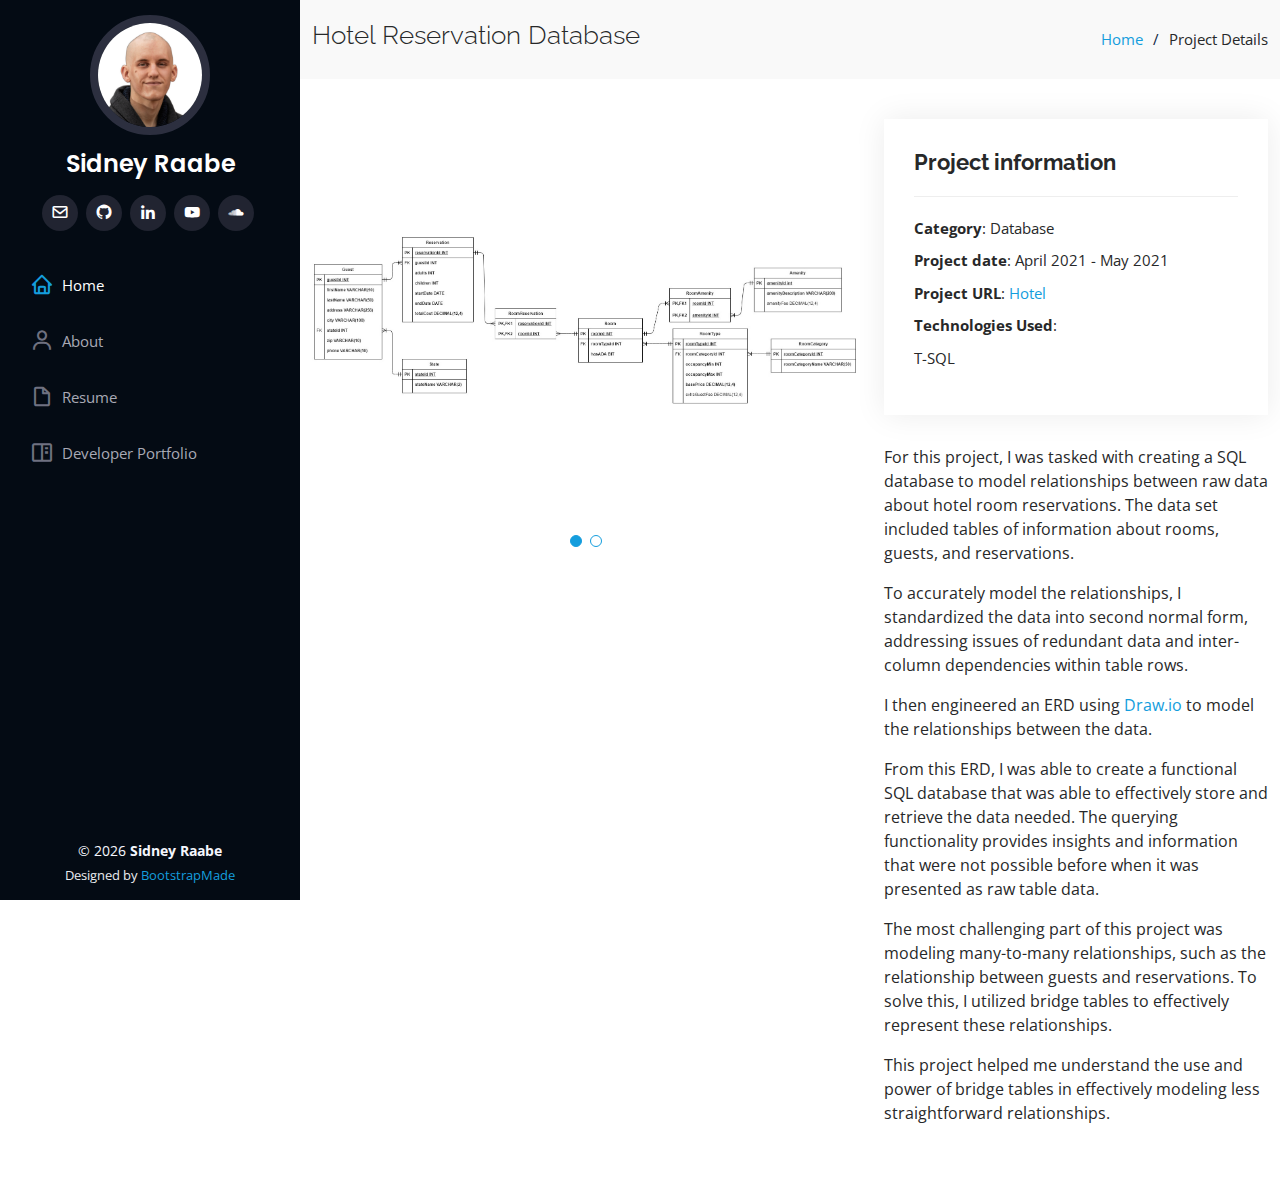
<file: portfolio-details-hotel.html>
<!DOCTYPE html>
<html lang="en">

<head>
  <meta charset="utf-8">
  <meta content="width=device-width, initial-scale=1.0" name="viewport">

  <title>Sidney Raabe - Hotel Project</title>
  <meta content="" name="description">
  <meta content="" name="keywords">

  <!-- Favicons -->
  <link href="assets/img/favicon.png" rel="icon">
  <link href="assets/img/apple-touch-icon.png" rel="apple-touch-icon">

  <!-- Google Fonts -->
  <link
    href="https://fonts.googleapis.com/css?family=Open+Sans:300,300i,400,400i,600,600i,700,700i|Raleway:300,300i,400,400i,500,500i,600,600i,700,700i|Poppins:300,300i,400,400i,500,500i,600,600i,700,700i"
    rel="stylesheet">

  <!-- Vendor CSS Files -->
  <link href="assets/vendor/aos/aos.css" rel="stylesheet">
  <link href="assets/vendor/bootstrap/css/bootstrap.min.css" rel="stylesheet">
  <link href="assets/vendor/bootstrap-icons/bootstrap-icons.css" rel="stylesheet">
  <link href="assets/vendor/boxicons/css/boxicons.min.css" rel="stylesheet">
  <link href="assets/vendor/glightbox/css/glightbox.min.css" rel="stylesheet">
  <link href="assets/vendor/swiper/swiper-bundle.min.css" rel="stylesheet">

  <!-- Template Main CSS File -->
  <link href="assets/css/style.css" rel="stylesheet">

  <!-- =======================================================
  * Template Name: iPortfolio - v3.7.0
  * Template URL: https://bootstrapmade.com/iportfolio-bootstrap-portfolio-websites-template/
  * Author: BootstrapMade.com
  * License: https://bootstrapmade.com/license/
  ======================================================== -->
</head>

<body>

  <!-- ======= Mobile nav toggle button ======= -->
  <i class="bi bi-list mobile-nav-toggle d-xl-none"></i>

  <!-- ======= Header ======= -->
  <header id="header">
    <div class="d-flex flex-column">

      <div class="profile">
        <img src="assets/img/profile-img.png" alt="" class="img-fluid rounded-circle">
        <h1 class="text-light"><a href="index.html">Sidney Raabe</a></h1>
        <div class="social-links mt-3 text-center">
          <a href="mailto:sidneyraabe@gmail.com" class="email"><i class="bx bx-envelope"></i></a>
          <a href="https://github.com/sidneyraabe" class="github"><i class="bx bxl-github"></i></a>
          <a href="https://www.linkedin.com/in/sidney-raabe-78696922b/" class="linkedin"><i
              class="bx bxl-linkedin"></i></a>
          <a href="https://www.youtube.com/channel/UCch3JQi17Mfq4JpBciD3lBA" class="youtube"><i
              class="bx bxl-youtube"></i></a>
          <a href="https://soundcloud.com/sidney-raabe" class="soundcloud"><i class="bx bxl-soundcloud"></i></a>
        </div>
      </div>

      <nav id="navbar" class="nav-menu navbar">
        <ul>
          <li><a href="index.html#home" class="nav-link scrollto active"><i class="bx bx-home"></i>
              <span>Home</span></a></li>
          <li><a href="index.html#about" class="nav-link scrollto"><i class="bx bx-user"></i> <span>About</span></a>
          </li>
          <li><a href="index.html#resume" class="nav-link scrollto"><i class="bx bx-file-blank"></i>
              <span>Resume</span></a></li>
          <li><a href="index.html#portfolio" class="nav-link scrollto"><i class="bx bx-book-content"></i>
              <span>Developer Portfolio</span></a></li>
          <!--<li><a href="index.html#music" class="nav-link scrollto"><i class="bx bxs-playlist"></i><span>My Music</span></a></li>-->
          <!-- <li><a href="#contact" class="nav-link scrollto"><i class="bx bx-envelope"></i> <span>Contact</span></a></li> -->
        </ul>
      </nav><!-- .nav-menu -->
    </div>
  </header><!-- End Header -->

  <main id="main">

    <!-- ======= Breadcrumbs ======= -->
    <section id="breadcrumbs" class="breadcrumbs">
      <div class="container">

        <div class="d-flex justify-content-between align-items-center">
          <h2>Hotel Reservation Database</h2>
          <ol>
            <li><a href="index.html">Home</a></li>
            <li>Project Details</li>
          </ol>
        </div>

      </div>
    </section><!-- End Breadcrumbs -->

    <!-- ======= Portfolio Details Section ======= -->
    <section id="portfolio-details" class="portfolio-details">
      <div class="container">

        <div class="row gy-4">

          <div class="col-lg-7">
            <div class="portfolio-details-slider swiper">
              <div class="swiper-wrapper align-items-center">

                <div class="swiper-slide">
                  <img src="assets/img/portfolio/hotel/hotel-1.jpg" alt="">
                </div>

                <div class="swiper-slide">
                  <img src="assets/img/portfolio/hotel/hotel-2.png" alt="">
                </div>
              </div>
              <div class="swiper-pagination"></div>
            </div>
          </div>

          <div class="col-lg-5">
            <div class="portfolio-info">
              <h3>Project information</h3>
              <ul>
                <li><strong>Category</strong>: Database</li>
                <li><strong>Project date</strong>: April 2021 - May 2021</li>
                <li><strong>Project URL</strong>: <a href="https://github.com/sidneyraabe/projectSamples">Hotel</a></li>
                <li><strong>Technologies Used</strong>: </li>
                <li>
                  T-SQL</li>
              </ul>
            </div>
            <div class="portfolio-description">
              <p>For this project, I was tasked with creating a SQL database to model relationships between raw data
                about hotel room reservations.
                The data set included tables of information about rooms, guests, and reservations.
              </p>
              <p>
                To accurately model the relationships, I standardized the data into second normal form, addressing
                issues of
                redundant data and inter-column dependencies within table rows.</p>
              <p>
                I then engineered an ERD using <a href="https://app.diagrams.net/">Draw.io</a> to model the
                relationships between the data.
              </p>
              <p>
                From this ERD, I was able to create a functional SQL database that was able to effectively store and
                retrieve the data needed.
                The querying functionality provides insights and information that were not possible before when it was
                presented as raw table data.</p>
              <p>The most challenging part of this project was modeling many-to-many relationships,
                such as the relationship between guests and reservations. To solve this, I utilized bridge tables to
                effectively represent these relationships.
              </p>
              <p>This project helped me understand the use and power of bridge tables in effectively modeling less
                straightforward
                relationships.
              </p>
            </div>
          </div>

        </div>

      </div>
    </section><!-- End Portfolio Details Section -->

  </main><!-- End #main -->

  <!-- ======= Footer ======= -->
  <footer id="footer">
    <div class="container">
      <div class="copyright">
        &copy;
        <script>document.write(new Date().getFullYear())</script> <strong><span>Sidney Raabe</span></strong>
      </div>
      <div class="credits">
        <!-- All the links in the footer should remain intact. -->
        <!-- You can delete the links only if you purchased the pro version. -->
        <!-- Licensing information: https://bootstrapmade.com/license/ -->
        <!-- Purchase the pro version with working PHP/AJAX contact form: https://bootstrapmade.com/iportfolio-bootstrap-portfolio-websites-template/ -->
        Designed by <a href="https://bootstrapmade.com/">BootstrapMade</a>
      </div>
    </div>
  </footer><!-- End  Footer -->

  <a href="#" class="back-to-top d-flex align-items-center justify-content-center"><i
      class="bi bi-arrow-up-short"></i></a>

  <!-- Vendor JS Files -->
  <script src="assets/vendor/purecounter/purecounter.js"></script>
  <script src="assets/vendor/aos/aos.js"></script>
  <script src="assets/vendor/bootstrap/js/bootstrap.bundle.min.js"></script>
  <script src="assets/vendor/glightbox/js/glightbox.min.js"></script>
  <script src="assets/vendor/isotope-layout/isotope.pkgd.min.js"></script>
  <script src="assets/vendor/swiper/swiper-bundle.min.js"></script>
  <script src="assets/vendor/typed.js/typed.min.js"></script>
  <script src="assets/vendor/waypoints/noframework.waypoints.js"></script>
  <script src="assets/vendor/php-email-form/validate.js"></script>

  <!-- Template Main JS File -->
  <script src="assets/js/main.js"></script>

</body>

</html>
</file>
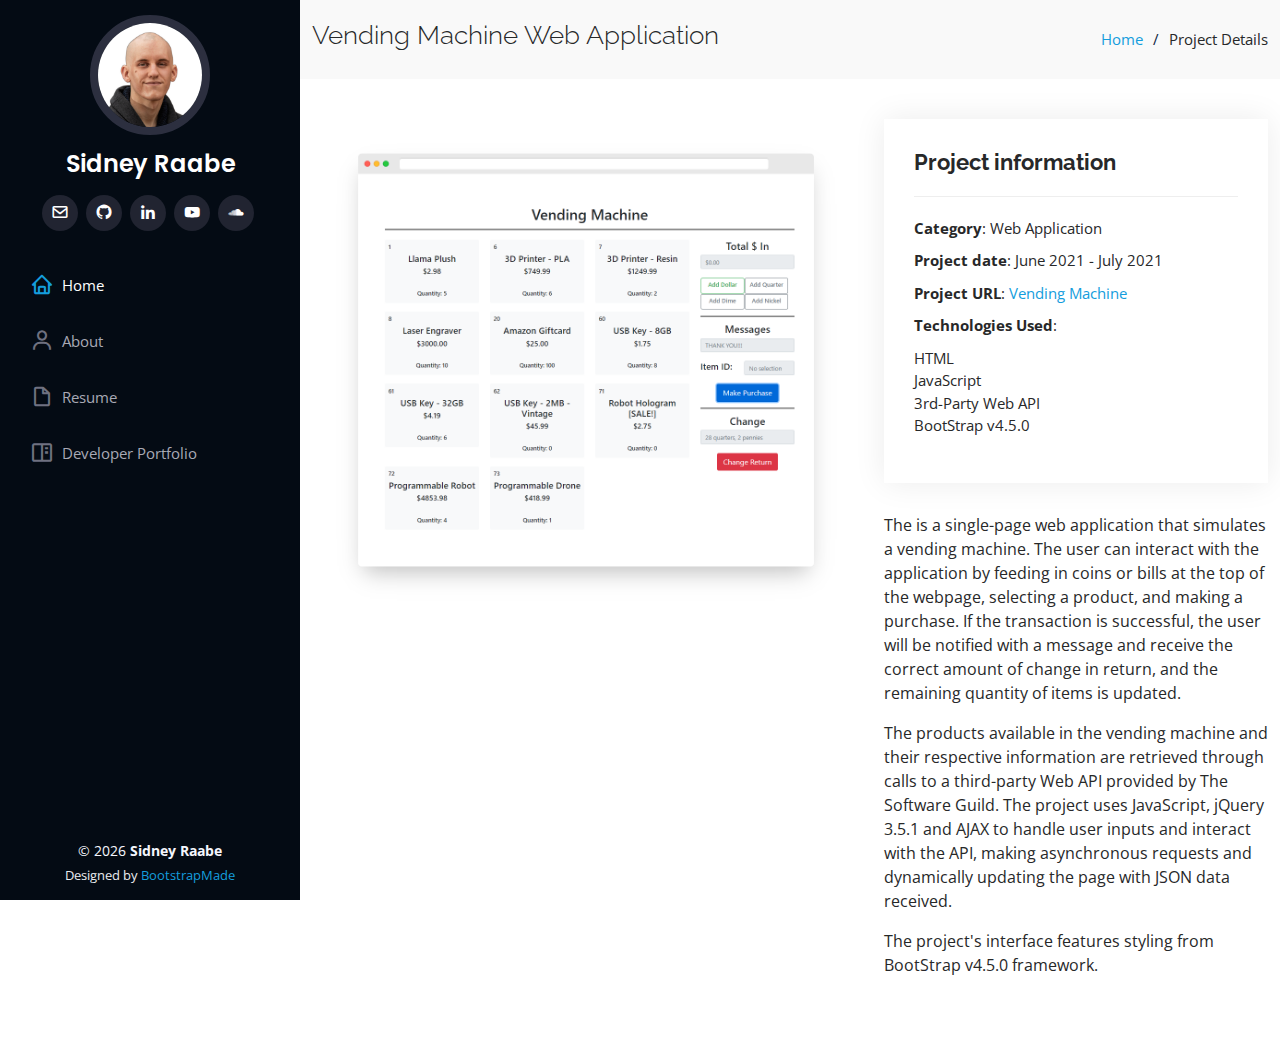
<file: portfolio-details-vending.html>
<!DOCTYPE html>
<html lang="en">

<head>
  <meta charset="utf-8">
  <meta content="width=device-width, initial-scale=1.0" name="viewport">

  <title>Sidney Raabe - Vending Project</title>
  <meta content="" name="description">
  <meta content="" name="keywords">

  <!-- Favicons -->
  <link href="assets/img/favicon.png" rel="icon">
  <link href="assets/img/apple-touch-icon.png" rel="apple-touch-icon">

  <!-- Google Fonts -->
  <link
    href="https://fonts.googleapis.com/css?family=Open+Sans:300,300i,400,400i,600,600i,700,700i|Raleway:300,300i,400,400i,500,500i,600,600i,700,700i|Poppins:300,300i,400,400i,500,500i,600,600i,700,700i"
    rel="stylesheet">

  <!-- Vendor CSS Files -->
  <link href="assets/vendor/aos/aos.css" rel="stylesheet">
  <link href="assets/vendor/bootstrap/css/bootstrap.min.css" rel="stylesheet">
  <link href="assets/vendor/bootstrap-icons/bootstrap-icons.css" rel="stylesheet">
  <link href="assets/vendor/boxicons/css/boxicons.min.css" rel="stylesheet">
  <link href="assets/vendor/glightbox/css/glightbox.min.css" rel="stylesheet">
  <link href="assets/vendor/swiper/swiper-bundle.min.css" rel="stylesheet">

  <!-- Template Main CSS File -->
  <link href="assets/css/style.css" rel="stylesheet">

  <!-- =======================================================
  * Template Name: iPortfolio - v3.7.0
  * Template URL: https://bootstrapmade.com/iportfolio-bootstrap-portfolio-websites-template/
  * Author: BootstrapMade.com
  * License: https://bootstrapmade.com/license/
  ======================================================== -->
</head>

<body>

  <!-- ======= Mobile nav toggle button ======= -->
  <i class="bi bi-list mobile-nav-toggle d-xl-none"></i>

  <!-- ======= Header ======= -->
  <header id="header">
    <div class="d-flex flex-column">

      <div class="profile">
        <img src="assets/img/profile-img.png" alt="" class="img-fluid rounded-circle">
        <h1 class="text-light"><a href="index.html">Sidney Raabe</a></h1>
        <div class="social-links mt-3 text-center">
          <a href="mailto:sidneyraabe@gmail.com" class="email"><i class="bx bx-envelope"></i></a>
          <a href="https://github.com/sidneyraabe" class="github"><i class="bx bxl-github"></i></a>
          <a href="https://www.linkedin.com/in/sidney-raabe-78696922b/" class="linkedin"><i
              class="bx bxl-linkedin"></i></a>
          <a href="https://www.youtube.com/channel/UCch3JQi17Mfq4JpBciD3lBA" class="youtube"><i
              class="bx bxl-youtube"></i></a>
          <a href="https://soundcloud.com/sidney-raabe" class="soundcloud"><i class="bx bxl-soundcloud"></i></a>
        </div>
      </div>

      <nav id="navbar" class="nav-menu navbar">
        <ul>
          <li><a href="index.html#home" class="nav-link scrollto active"><i class="bx bx-home"></i>
              <span>Home</span></a></li>
          <li><a href="index.html#about" class="nav-link scrollto"><i class="bx bx-user"></i> <span>About</span></a>
          </li>
          <li><a href="index.html#resume" class="nav-link scrollto"><i class="bx bx-file-blank"></i>
              <span>Resume</span></a></li>
          <li><a href="index.html#portfolio" class="nav-link scrollto"><i class="bx bx-book-content"></i>
              <span>Developer Portfolio</span></a></li>
          <!--<li><a href="index.html#music" class="nav-link scrollto"><i class="bx bxs-playlist"></i><span>My Music</span></a></li>-->
          <!-- <li><a href="#contact" class="nav-link scrollto"><i class="bx bx-envelope"></i> <span>Contact</span></a></li> -->
        </ul>
      </nav><!-- .nav-menu -->
    </div>
  </header><!-- End Header -->

  <main id="main">

    <!-- ======= Breadcrumbs ======= -->
    <section id="breadcrumbs" class="breadcrumbs">
      <div class="container">

        <div class="d-flex justify-content-between align-items-center">
          <h2>Vending Machine Web Application</h2>
          <ol>
            <li><a href="index.html">Home</a></li>
            <li>Project Details</li>
          </ol>
        </div>

      </div>
    </section><!-- End Breadcrumbs -->

    <!-- ======= Portfolio Details Section ======= -->
    <section id="portfolio-details" class="portfolio-details">
      <div class="container">

        <div class="row gy-4">

          <div class="col-lg-7">
            <div class="portfolio-details-slider swiper">
              <div class="swiper-wrapper align-items-center">

                <div>
                  <img src="assets/img/portfolio/vendingmachine/vendingmachine-1.png" alt="">
                </div>

              </div>
              <div class="swiper-pagination"></div>
            </div>
          </div>

          <div class="col-lg-5">
            <div class="portfolio-info">
              <h3>Project information</h3>
              <ul>
                <li><strong>Category</strong>: Web Application</li>
                <li><strong>Project date</strong>: June 2021 - July 2021</li>
                <li><strong>Project URL</strong>: <a href="https://github.com/sidneyraabe/projectSamples">Vending
                    Machine</a></li>
                <li><strong>Technologies Used</strong>: </li>
                <li>
                  HTML<br />
                  JavaScript<br />
                  3rd-Party Web API <br />
                  BootStrap v4.5.0</li>
              </ul>
            </div>
            <div class="portfolio-description">
              <p>The is a single-page web application that simulates a vending machine. The user can interact with the
                application by feeding in coins or bills at the top of the webpage, selecting a product, and making a
                purchase. If the transaction is successful, the user will be notified with a message and receive the
                correct amount of change in return, and the remaining quantity of items is updated.
              </p>
              <p>
                The products available in the vending machine and their respective information are retrieved through
                calls to a third-party Web API provided by The Software Guild. The project uses JavaScript, jQuery 3.5.1
                and AJAX to handle user inputs and interact with the API, making asynchronous requests and dynamically
                updating the page with JSON data received.
              </p>
              <p>The project's interface features styling from BootStrap v4.5.0 framework.</p>

            </div>
          </div>

        </div>

      </div>
    </section><!-- End Portfolio Details Section -->

  </main><!-- End #main -->

  <!-- ======= Footer ======= -->
  <footer id="footer">
    <div class="container">
      <div class="copyright">
        &copy;
        <script>document.write(new Date().getFullYear())</script> <strong><span>Sidney Raabe</span></strong>
      </div>
      <div class="credits">
        <!-- All the links in the footer should remain intact. -->
        <!-- You can delete the links only if you purchased the pro version. -->
        <!-- Licensing information: https://bootstrapmade.com/license/ -->
        <!-- Purchase the pro version with working PHP/AJAX contact form: https://bootstrapmade.com/iportfolio-bootstrap-portfolio-websites-template/ -->
        Designed by <a href="https://bootstrapmade.com/">BootstrapMade</a>
      </div>
    </div>
  </footer><!-- End  Footer -->

  <a href="#" class="back-to-top d-flex align-items-center justify-content-center"><i
      class="bi bi-arrow-up-short"></i></a>

  <!-- Vendor JS Files -->
  <script src="assets/vendor/purecounter/purecounter.js"></script>
  <script src="assets/vendor/aos/aos.js"></script>
  <script src="assets/vendor/bootstrap/js/bootstrap.bundle.min.js"></script>
  <script src="assets/vendor/glightbox/js/glightbox.min.js"></script>
  <script src="assets/vendor/isotope-layout/isotope.pkgd.min.js"></script>
  <script src="assets/vendor/swiper/swiper-bundle.min.js"></script>
  <script src="assets/vendor/typed.js/typed.min.js"></script>
  <script src="assets/vendor/waypoints/noframework.waypoints.js"></script>
  <script src="assets/vendor/php-email-form/validate.js"></script>

  <!-- Template Main JS File -->
  <script src="assets/js/main.js"></script>

</body>

</html>
</file>
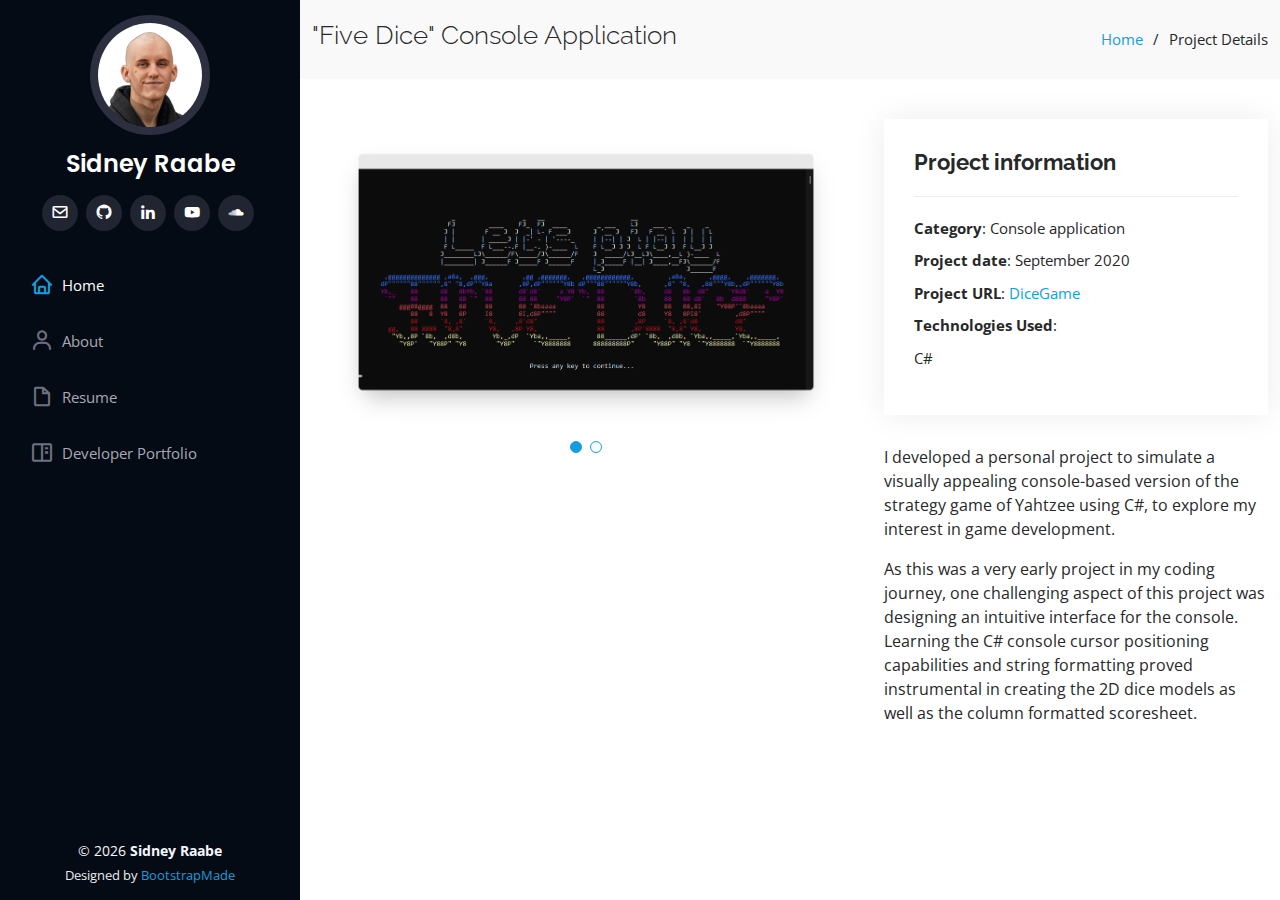
<file: portfolio-details-yahtzee.html>
<!DOCTYPE html>
<html lang="en">

<head>
  <meta charset="utf-8">
  <meta content="width=device-width, initial-scale=1.0" name="viewport">

  <title>Sidney Raabe - "Five Dice" Project</title>
  <meta content="" name="description">
  <meta content="" name="keywords">

  <!-- Favicons -->
  <link href="assets/img/favicon.png" rel="icon">
  <link href="assets/img/apple-touch-icon.png" rel="apple-touch-icon">

  <!-- Google Fonts -->
  <link
    href="https://fonts.googleapis.com/css?family=Open+Sans:300,300i,400,400i,600,600i,700,700i|Raleway:300,300i,400,400i,500,500i,600,600i,700,700i|Poppins:300,300i,400,400i,500,500i,600,600i,700,700i"
    rel="stylesheet">

  <!-- Vendor CSS Files -->
  <link href="assets/vendor/aos/aos.css" rel="stylesheet">
  <link href="assets/vendor/bootstrap/css/bootstrap.min.css" rel="stylesheet">
  <link href="assets/vendor/bootstrap-icons/bootstrap-icons.css" rel="stylesheet">
  <link href="assets/vendor/boxicons/css/boxicons.min.css" rel="stylesheet">
  <link href="assets/vendor/glightbox/css/glightbox.min.css" rel="stylesheet">
  <link href="assets/vendor/swiper/swiper-bundle.min.css" rel="stylesheet">

  <!-- Template Main CSS File -->
  <link href="assets/css/style.css" rel="stylesheet">

  <!-- =======================================================
  * Template Name: iPortfolio - v3.7.0
  * Template URL: https://bootstrapmade.com/iportfolio-bootstrap-portfolio-websites-template/
  * Author: BootstrapMade.com
  * License: https://bootstrapmade.com/license/
  ======================================================== -->
</head>

<body>

  <!-- ======= Mobile nav toggle button ======= -->
  <i class="bi bi-list mobile-nav-toggle d-xl-none"></i>

  <!-- ======= Header ======= -->
  <header id="header">
    <div class="d-flex flex-column">

      <div class="profile">
        <img src="assets/img/profile-img.png" alt="" class="img-fluid rounded-circle">
        <h1 class="text-light"><a href="index.html">Sidney Raabe</a></h1>
        <div class="social-links mt-3 text-center">
          <a href="mailto:sidneyraabe@gmail.com" class="email"><i class="bx bx-envelope"></i></a>
          <a href="https://github.com/sidneyraabe" class="github"><i class="bx bxl-github"></i></a>
          <a href="https://www.linkedin.com/in/sidney-raabe-78696922b/" class="linkedin"><i
              class="bx bxl-linkedin"></i></a>
          <a href="https://www.youtube.com/channel/UCch3JQi17Mfq4JpBciD3lBA" class="youtube"><i
              class="bx bxl-youtube"></i></a>
          <a href="https://soundcloud.com/sidney-raabe" class="soundcloud"><i class="bx bxl-soundcloud"></i></a>
        </div>
      </div>

      <nav id="navbar" class="nav-menu navbar">
        <ul>
          <li><a href="index.html#home" class="nav-link scrollto active"><i class="bx bx-home"></i>
              <span>Home</span></a></li>
          <li><a href="index.html#about" class="nav-link scrollto"><i class="bx bx-user"></i> <span>About</span></a>
          </li>
          <li><a href="index.html#resume" class="nav-link scrollto"><i class="bx bx-file-blank"></i>
              <span>Resume</span></a></li>
          <li><a href="index.html#portfolio" class="nav-link scrollto"><i class="bx bx-book-content"></i>
              <span>Developer Portfolio</span></a></li>
          <!--<li><a href="index.html#music" class="nav-link scrollto"><i class="bx bxs-playlist"></i><span>My Music</span></a></li>-->
          <!-- <li><a href="#contact" class="nav-link scrollto"><i class="bx bx-envelope"></i> <span>Contact</span></a></li> -->
        </ul>
      </nav><!-- .nav-menu -->
    </div>
  </header><!-- End Header -->

  <main id="main">

    <!-- ======= Breadcrumbs ======= -->
    <section id="breadcrumbs" class="breadcrumbs">
      <div class="container">

        <div class="d-flex justify-content-between align-items-center">
          <h2>"Five Dice" Console Application</h2>
          <ol>
            <li><a href="index.html">Home</a></li>
            <li>Project Details</li>
          </ol>
        </div>

      </div>
    </section><!-- End Breadcrumbs -->

    <!-- ======= Portfolio Details Section ======= -->
    <section id="portfolio-details" class="portfolio-details">
      <div class="container">

        <div class="row gy-4">

          <div class="col-lg-7">
            <div class="portfolio-details-slider swiper">
              <div class="swiper-wrapper align-items-center">

                <div class="swiper-slide">
                  <img src="assets/img/portfolio/yahtzee/yahtzee-1.png" alt="">
                </div>

                <div class="swiper-slide">
                  <img src="assets/img/portfolio/yahtzee/yahtzee-2.png" alt="">
                </div>

              </div>
              <div class="swiper-pagination"></div>
            </div>
          </div>

          <div class="col-lg-5">
            <div class="portfolio-info">
              <h3>Project information</h3>
              <ul>
                <li><strong>Category</strong>: Console application</li>
                <li><strong>Project date</strong>: September 2020</li>
                <li><strong>Project URL</strong>: <a href="https://github.com/sidneyraabe/FiveDiceGame">DiceGame</a>
                </li>
                <li><strong>Technologies Used</strong>: </li>
                <li>
                  C#</li>
              </ul>
            </div>
            <div class="portfolio-description">
              <p>
                I developed a personal project to simulate a visually appealing console-based version of the strategy
                game of Yahtzee using C#, to explore my interest in game development. </p>
              <p>As this was a very early project in my coding journey, one challenging aspect of this project was
                designing an intuitive interface for the console. Learning the C# console cursor positioning
                capabilities
                and string formatting proved instrumental in creating the 2D dice models as well as the column formatted
                scoresheet.</p>
            </div>
          </div>

        </div>

      </div>
    </section><!-- End Portfolio Details Section -->

  </main><!-- End #main -->

  <!-- ======= Footer ======= -->
  <footer id="footer">
    <div class="container">
      <div class="copyright">
        &copy;
        <script>document.write(new Date().getFullYear())</script> <strong><span>Sidney Raabe</span></strong>
      </div>
      <div class="credits">
        <!-- All the links in the footer should remain intact. -->
        <!-- You can delete the links only if you purchased the pro version. -->
        <!-- Licensing information: https://bootstrapmade.com/license/ -->
        <!-- Purchase the pro version with working PHP/AJAX contact form: https://bootstrapmade.com/iportfolio-bootstrap-portfolio-websites-template/ -->
        Designed by <a href="https://bootstrapmade.com/">BootstrapMade</a>
      </div>
    </div>
  </footer><!-- End  Footer -->

  <a href="#" class="back-to-top d-flex align-items-center justify-content-center"><i
      class="bi bi-arrow-up-short"></i></a>

  <!-- Vendor JS Files -->
  <script src="assets/vendor/purecounter/purecounter.js"></script>
  <script src="assets/vendor/aos/aos.js"></script>
  <script src="assets/vendor/bootstrap/js/bootstrap.bundle.min.js"></script>
  <script src="assets/vendor/glightbox/js/glightbox.min.js"></script>
  <script src="assets/vendor/isotope-layout/isotope.pkgd.min.js"></script>
  <script src="assets/vendor/swiper/swiper-bundle.min.js"></script>
  <script src="assets/vendor/typed.js/typed.min.js"></script>
  <script src="assets/vendor/waypoints/noframework.waypoints.js"></script>
  <script src="assets/vendor/php-email-form/validate.js"></script>

  <!-- Template Main JS File -->
  <script src="assets/js/main.js"></script>

</body>

</html>
</file>
<file: assets/css/style.css>
/**
* Template Name: iPortfolio - v3.7.0
* Template URL: https://bootstrapmade.com/iportfolio-bootstrap-portfolio-websites-template/
* Author: BootstrapMade.com
* License: https://bootstrapmade.com/license/
*/

/*--------------------------------------------------------------
# General
--------------------------------------------------------------*/
body {
  font-family: "Open Sans", sans-serif;
  color: #272829;
}

a {
  color: #149ddd;
  text-decoration: none;
}

a:hover {
  color: #37b3ed;
  text-decoration: none;
}

h1,
h2,
h3,
h4,
h5,
h6 {
  font-family: "Raleway", sans-serif;
}

/*--------------------------------------------------------------
# Back to top button
--------------------------------------------------------------*/
.back-to-top {
  position: fixed;
  visibility: hidden;
  opacity: 0;
  right: 15px;
  bottom: 15px;
  z-index: 996;
  background: #149ddd;
  width: 40px;
  height: 40px;
  border-radius: 50px;
  transition: all 0.4s;
}

.back-to-top i {
  font-size: 28px;
  color: #fff;
  line-height: 0;
}

.back-to-top:hover {
  background: #2eafec;
  color: #fff;
}

.back-to-top.active {
  visibility: visible;
  opacity: 1;
}

/*--------------------------------------------------------------
# Header
--------------------------------------------------------------*/
#header {
  position: fixed;
  top: 0;
  left: 0;
  bottom: 0;
  width: 300px;
  transition: all ease-in-out 0.5s;
  z-index: 9997;
  transition: all 0.5s;
  padding: 0 15px;
  background: #040b14;
  overflow-y: auto;
}

#header .profile img {
  margin: 15px auto;
  display: block;
  width: 120px;
  border: 8px solid #2c2f3f;
}

#header .profile h1 {
  font-size: 24px;
  margin: 0;
  padding: 0;
  font-weight: 600;
  -moz-text-align-last: center;
  text-align-last: center;
  font-family: "Poppins", sans-serif;
}

#header .profile h1 a,
#header .profile h1 a:hover {
  color: #fff;
  text-decoration: none;
}

#header .profile .social-links a {
  font-size: 18px;
  display: inline-block;
  background: #212431;
  color: #fff;
  line-height: 1;
  padding: 8px 0;
  margin-right: 4px;
  border-radius: 50%;
  text-align: center;
  width: 36px;
  height: 36px;
  transition: 0.3s;
}

#header .profile .social-links a:hover {
  background: #149ddd;
  color: #fff;
  text-decoration: none;
}

#main {
  margin-left: 300px;
}

@media (max-width: 1199px) {
  #header {
    left: -300px;
  }

  #main {
    margin-left: 0;
  }
}

/*--------------------------------------------------------------
# Navigation Menu
--------------------------------------------------------------*/
/* Desktop Navigation */
.nav-menu {
  padding: 30px 0 0 0;
}

.nav-menu * {
  margin: 0;
  padding: 0;
  list-style: none;
}

.nav-menu>ul>li {
  position: relative;
  white-space: nowrap;
}

.nav-menu a,
.nav-menu a:focus {
  display: flex;
  align-items: center;
  color: #a8a9b4;
  padding: 12px 15px;
  margin-bottom: 8px;
  transition: 0.3s;
  font-size: 15px;
}

.nav-menu a i,
.nav-menu a:focus i {
  font-size: 24px;
  padding-right: 8px;
  color: #6f7180;
}

.nav-menu a:hover,
.nav-menu .active,
.nav-menu .active:focus,
.nav-menu li:hover>a {
  text-decoration: none;
  color: #fff;
}

.nav-menu a:hover i,
.nav-menu .active i,
.nav-menu .active:focus i,
.nav-menu li:hover>a i {
  color: #149ddd;
}

/* Mobile Navigation */
.mobile-nav-toggle {
  position: fixed;
  right: 15px;
  top: 15px;
  z-index: 9998;
  border: 0;
  font-size: 24px;
  transition: all 0.4s;
  outline: none !important;
  background-color: #149ddd;
  color: #fff;
  width: 40px;
  height: 40px;
  display: inline-flex;
  align-items: center;
  justify-content: center;
  line-height: 0;
  border-radius: 50px;
  cursor: pointer;
}

.mobile-nav-active {
  overflow: hidden;
}

.mobile-nav-active #header {
  left: 0;
}

/*--------------------------------------------------------------
# Hero Section
--------------------------------------------------------------*/
#hero {
  width: 100%;
  height: 100vh;
  background: url("../img/hero-bg.jpg") top center;
  background-size: cover;
}

#hero:before {
  content: "";
  background: rgba(5, 13, 24, 0.3);
  position: absolute;
  bottom: 0;
  top: 0;
  left: 0;
  right: 0;
  z-index: 1;
}

#hero .hero-container {
  position: relative;
  z-index: 2;
  min-width: 300px;
}

#hero h1 {
  margin: 0 0 10px 0;
  font-size: 64px;
  font-weight: 700;
  line-height: 56px;
  color: #fff;
}

#hero p {
  color: #fff;
  margin-bottom: 50px;
  font-size: 26px;
  font-family: "Poppins", sans-serif;
}

#hero p span {
  color: #fff;
  padding-bottom: 4px;
  letter-spacing: 1px;
  border-bottom: 3px solid #149ddd;
}

@media (min-width: 1024px) {
  #hero {
    background-attachment: fixed;
  }
}

@media (max-width: 768px) {
  #hero h1 {
    font-size: 28px;
    line-height: 36px;
  }

  #hero h2 {
    font-size: 18px;
    line-height: 24px;
    margin-bottom: 30px;
  }
}

/*--------------------------------------------------------------
# Sections General
--------------------------------------------------------------*/
section {
  padding: 60px 0;
  overflow: hidden;
}

.section-bg {
  background: #f5f8fd;
}

.section-title {
  padding-bottom: 30px;
}

.section-title h2 {
  font-size: 32px;
  font-weight: bold;
  margin-bottom: 20px;
  padding-bottom: 20px;
  position: relative;
  color: #173b6c;
}

.section-title h2::after {
  content: "";
  position: absolute;
  display: block;
  width: 50px;
  height: 3px;
  background: #149ddd;
  bottom: 0;
  left: 0;
}

.section-title p {
  margin-bottom: 0;
}

/*--------------------------------------------------------------
# About
--------------------------------------------------------------*/
.about .content h3 {
  font-weight: 700;
  font-size: 26px;
  color: #173b6c;
}

.about .content ul {
  list-style: none;
  padding: 0;
}

.about .content ul li {
  margin-bottom: 20px;
  display: flex;
  align-items: center;
}

.about .content ul strong {
  margin-right: 10px;
}

.about .content ul i {
  font-size: 16px;
  margin-right: 5px;
  color: #149ddd;
  line-height: 0;
}

.about .content p:last-child {
  margin-bottom: 0;
}

/*--------------------------------------------------------------
# Facts
--------------------------------------------------------------*/
.facts {
  padding-bottom: 30px;
}

.facts .count-box {
  padding: 30px;
  width: 100%;
}

.facts .count-box i {
  display: block;
  font-size: 44px;
  color: #149ddd;
  float: left;
  line-height: 0;
}

.facts .count-box span {
  font-size: 48px;
  line-height: 40px;
  display: block;
  font-weight: 700;
  color: #050d18;
  margin-left: 60px;
}

.facts .count-box p {
  padding: 15px 0 0 0;
  margin: 0 0 0 60px;
  font-family: "Raleway", sans-serif;
  font-size: 14px;
  color: #122f57;
}

.facts .count-box a {
  font-weight: 600;
  display: block;
  margin-top: 20px;
  color: #122f57;
  font-size: 15px;
  font-family: "Poppins", sans-serif;
  transition: ease-in-out 0.3s;
}

.facts .count-box a:hover {
  color: #1f5297;
}

/*--------------------------------------------------------------
# Akills
--------------------------------------------------------------*/
.skills .progress {
  height: 60px;
  display: block;
  background: none;
  border-radius: 0;
}

.skills .progress .skill {
  padding: 0;
  margin: 0 0 6px 0;
  text-transform: uppercase;
  display: block;
  font-weight: 600;
  font-family: "Poppins", sans-serif;
  color: #050d18;
}

.skills .progress .skill .val {
  float: right;
  font-style: normal;
}

.skills .progress-bar-wrap {
  background: #dce8f8;
  height: 10px;
}

.skills .progress-bar {
  width: 1px;
  height: 10px;
  transition: 0.9s;
  background-color: #149ddd;
}

/*--------------------------------------------------------------
# Resume
--------------------------------------------------------------*/
.resume .resume-title {
  font-size: 26px;
  font-weight: 700;
  margin-top: 20px;
  margin-bottom: 20px;
  color: #050d18;
}

.resume .resume-item {
  padding: 0 0 20px 20px;
  margin-top: -2px;
  border-left: 2px solid #1f5297;
  position: relative;
}

.resume .resume-item h4 {
  line-height: 18px;
  font-size: 18px;
  font-weight: 600;
  text-transform: uppercase;
  font-family: "Poppins", sans-serif;
  color: #050d18;
  margin-bottom: 10px;
}

.resume .resume-item h5 {
  font-size: 16px;
  background: #e4edf9;
  padding: 5px 15px;
  display: inline-block;
  font-weight: 600;
  margin-bottom: 10px;
}

.resume .resume-item ul {
  padding-left: 20px;
}

.resume .resume-item ul li {
  padding-bottom: 10px;
}

.resume .resume-item:last-child {
  padding-bottom: 0;
}

.resume .resume-item::before {
  content: "";
  position: absolute;
  width: 16px;
  height: 16px;
  border-radius: 50px;
  left: -9px;
  top: 0;
  background: #fff;
  border: 2px solid #1f5297;
}



.badge-wrapper {
  padding: 15px;
  display: flex;
  justify-content: center;
  align-items: center;
}

.badge {
  width: 230px;
  height: 270px;
  max-width: 100%;
  display: flex;
  align-items: center;
  justify-content: center;
}

.badge>* {
  max-width: 100%;
  max-height: 100%;
}

/*--------------------------------------------------------------
# Portfolio
--------------------------------------------------------------*/
.portfolio .portfolio-item {
  margin-bottom: 30px;
}

.portfolio #portfolio-flters {
  padding: 0;
  margin: 0 auto 35px auto;
  list-style: none;
  text-align: center;
  background: #fff;
  border-radius: 50px;
  padding: 2px 15px;
}

.portfolio #portfolio-flters li {
  cursor: pointer;
  display: inline-block;
  padding: 10px 15px 8px 15px;
  font-size: 14px;
  font-weight: 600;
  line-height: 1;
  text-transform: uppercase;
  color: #272829;
  margin-bottom: 5px;
  transition: all 0.3s ease-in-out;
}

.portfolio #portfolio-flters li:hover,
.portfolio #portfolio-flters li.filter-active {
  color: #149ddd;
}

.portfolio #portfolio-flters li:last-child {
  margin-right: 0;
}

.portfolio .portfolio-wrap {
  transition: 0.3s;
  position: relative;
  overflow: hidden;
  z-index: 1;
}

.portfolio .portfolio-wrap::before {
  content: "";
  background: rgba(255, 255, 255, 0.5);
  position: absolute;
  left: 0;
  right: 0;
  top: 0;
  bottom: 0;
  transition: all ease-in-out 0.3s;
  z-index: 2;
  opacity: 0;
}

.portfolio .portfolio-wrap .portfolio-links {
  opacity: 1;
  left: 0;
  right: 0;
  bottom: -60px;
  z-index: 3;
  position: absolute;
  transition: all ease-in-out 0.3s;
  display: flex;
  justify-content: center;
}

.portfolio .portfolio-wrap .portfolio-links a {
  color: #fff;
  font-size: 28px;
  text-align: center;
  background: rgba(20, 157, 221, 0.75);
  transition: 0.3s;
  width: 50%;
}

.portfolio .portfolio-wrap .portfolio-links a:hover {
  background: rgba(20, 157, 221, 0.95);
}

.portfolio .portfolio-wrap .portfolio-links a+a {
  border-left: 1px solid #37b3ed;
}

.portfolio .portfolio-wrap:hover::before {
  top: 0;
  left: 0;
  right: 0;
  bottom: 0;
  opacity: 1;
}

.portfolio .portfolio-wrap:hover .portfolio-links {
  opacity: 1;
  bottom: 0;
}

/*--------------------------------------------------------------
# Portfolio Details
--------------------------------------------------------------*/
.portfolio-details {
  padding-top: 40px;
}

.portfolio-details .portfolio-details-slider img {
  width: 100%;
}

.portfolio-details .portfolio-details-slider .swiper-pagination {
  margin-top: 20px;
  position: relative;
}

.portfolio-details .portfolio-details-slider .swiper-pagination .swiper-pagination-bullet {
  width: 12px;
  height: 12px;
  background-color: #fff;
  opacity: 1;
  border: 1px solid #149ddd;
}

.portfolio-details .portfolio-details-slider .swiper-pagination .swiper-pagination-bullet-active {
  background-color: #149ddd;
}

.portfolio-details .portfolio-info {
  padding: 30px;
  box-shadow: 0px 0 30px rgba(5, 13, 24, 0.08);
}

.portfolio-details .portfolio-info h3 {
  font-size: 22px;
  font-weight: 700;
  margin-bottom: 20px;
  padding-bottom: 20px;
  border-bottom: 1px solid #eee;
}

.portfolio-details .portfolio-info ul {
  list-style: none;
  padding: 0;
  font-size: 15px;
}

.portfolio-details .portfolio-info ul li+li {
  margin-top: 10px;
}

.portfolio-details .portfolio-description {
  padding-top: 30px;
}

.portfolio-details .portfolio-description h2 {
  font-size: 26px;
  font-weight: 700;
  margin-bottom: 20px;
}

.portfolio-details .portfolio-description p {
  padding: 0;
}

/*--------------------------------------------------------------
# Services
--------------------------------------------------------------*/
.services .icon-box {
  margin-bottom: 20px;
}

.services .icon {
  float: left;
  display: flex;
  align-items: center;
  justify-content: center;
  width: 54px;
  height: 54px;
  background: #149ddd;
  border-radius: 50%;
  transition: 0.5s;
  border: 1px solid #149ddd;
}

.services .icon i {
  color: #fff;
  font-size: 24px;
  line-height: 0;
}

.services .icon-box:hover .icon {
  background: #fff;
}

.services .icon-box:hover .icon i {
  color: #149ddd;
}

.services .title {
  margin-left: 80px;
  font-weight: 700;
  margin-bottom: 15px;
  font-size: 18px;
}

.services .title a {
  color: #343a40;
}

.services .title a:hover {
  color: #149ddd;
}

.services .description {
  margin-left: 80px;
  line-height: 24px;
  font-size: 14px;
}

/*--------------------------------------------------------------
# Testimonials
--------------------------------------------------------------*/
.testimonials .testimonials-carousel,
.testimonials .testimonials-slider {
  overflow: hidden;
}

.testimonials .testimonial-item {
  box-sizing: content-box;
  text-align: center;
  min-height: 320px;
}

.testimonials .testimonial-item .testimonial-img {
  width: 90px;
  border-radius: 50%;
  margin: 0 auto;
}

.testimonials .testimonial-item h3 {
  font-size: 18px;
  font-weight: bold;
  margin: 10px 0 5px 0;
  color: #111;
}

.testimonials .testimonial-item h4 {
  font-size: 14px;
  color: #999;
  margin: 0;
}

.testimonials .testimonial-item .quote-icon-left,
.testimonials .testimonial-item .quote-icon-right {
  color: #c3e8fa;
  font-size: 26px;
}

.testimonials .testimonial-item .quote-icon-left {
  display: inline-block;
  left: -5px;
  position: relative;
}

.testimonials .testimonial-item .quote-icon-right {
  display: inline-block;
  right: -5px;
  position: relative;
  top: 10px;
}

.testimonials .testimonial-item p {
  font-style: italic;
  margin: 0 15px 15px 15px;
  padding: 20px;
  background: #fff;
  position: relative;
  margin-bottom: 35px;
  border-radius: 6px;
  box-shadow: 0px 2px 15px rgba(0, 0, 0, 0.1);
}

.testimonials .testimonial-item p::after {
  content: "";
  width: 0;
  height: 0;
  border-top: 20px solid #fff;
  border-right: 20px solid transparent;
  border-left: 20px solid transparent;
  position: absolute;
  bottom: -20px;
  left: calc(50% - 20px);
}

.testimonials .swiper-pagination {
  margin-top: 20px;
  position: relative;
}

.testimonials .swiper-pagination .swiper-pagination-bullet {
  width: 12px;
  height: 12px;
  background-color: #fff;
  opacity: 1;
  border: 1px solid #149ddd;
}

.testimonials .swiper-pagination .swiper-pagination-bullet-active {
  background-color: #149ddd;
}

/*--------------------------------------------------------------
# Contact
--------------------------------------------------------------*/
.contact {
  padding-bottom: 130px;
}

.contact .info {
  padding: 30px;
  background: #fff;
  width: 100%;
  box-shadow: 0 0 24px 0 rgba(0, 0, 0, 0.12);
}

.contact .info i {
  font-size: 20px;
  color: #149ddd;
  float: left;
  width: 44px;
  height: 44px;
  background: #dff3fc;
  display: flex;
  justify-content: center;
  align-items: center;
  border-radius: 50px;
  transition: all 0.3s ease-in-out;
}

.contact .info h4 {
  padding: 0 0 0 60px;
  font-size: 22px;
  font-weight: 600;
  margin-bottom: 5px;
  color: #050d18;
}

.contact .info p {
  padding: 0 0 10px 60px;
  margin-bottom: 20px;
  font-size: 14px;
  color: #173b6c;
}

.contact .info .email p {
  padding-top: 5px;
}

.contact .info .social-links {
  padding-left: 60px;
}

.contact .info .social-links a {
  font-size: 18px;
  display: inline-block;
  background: #333;
  color: #fff;
  line-height: 1;
  padding: 8px 0;
  border-radius: 50%;
  text-align: center;
  width: 36px;
  height: 36px;
  transition: 0.3s;
  margin-right: 10px;
}

.contact .info .social-links a:hover {
  background: #149ddd;
  color: #fff;
}

.contact .info .email:hover i,
.contact .info .address:hover i,
.contact .info .phone:hover i {
  background: #149ddd;
  color: #fff;
}

.contact .php-email-form {
  width: 100%;
  padding: 30px;
  background: #fff;
  box-shadow: 0 0 24px 0 rgba(0, 0, 0, 0.12);
}

.contact .php-email-form .form-group {
  padding-bottom: 8px;
}

.contact .php-email-form .validate {
  display: none;
  color: red;
  margin: 0 0 15px 0;
  font-weight: 400;
  font-size: 13px;
}

.contact .php-email-form .error-message {
  display: none;
  color: #fff;
  background: #ed3c0d;
  text-align: left;
  padding: 15px;
  font-weight: 600;
}

.contact .php-email-form .error-message br+br {
  margin-top: 25px;
}

.contact .php-email-form .sent-message {
  display: none;
  color: #fff;
  background: #18d26e;
  text-align: center;
  padding: 15px;
  font-weight: 600;
}

.contact .php-email-form .loading {
  display: none;
  background: #fff;
  text-align: center;
  padding: 15px;
}

.contact .php-email-form .loading:before {
  content: "";
  display: inline-block;
  border-radius: 50%;
  width: 24px;
  height: 24px;
  margin: 0 10px -6px 0;
  border: 3px solid #18d26e;
  border-top-color: #eee;
  -webkit-animation: animate-loading 1s linear infinite;
  animation: animate-loading 1s linear infinite;
}

.contact .php-email-form .form-group {
  margin-bottom: 15px;
}

.contact .php-email-form label {
  padding-bottom: 8px;
}

.contact .php-email-form input,
.contact .php-email-form textarea {
  border-radius: 0;
  box-shadow: none;
  font-size: 14px;
}

.contact .php-email-form input {
  height: 44px;
}

.contact .php-email-form textarea {
  padding: 10px 15px;
}

.contact .php-email-form button[type=submit] {
  background: #149ddd;
  border: 0;
  padding: 10px 24px;
  color: #fff;
  transition: 0.4s;
  border-radius: 4px;
}

.contact .php-email-form button[type=submit]:hover {
  background: #37b3ed;
}

@-webkit-keyframes animate-loading {
  0% {
    transform: rotate(0deg);
  }

  100% {
    transform: rotate(360deg);
  }
}

@keyframes animate-loading {
  0% {
    transform: rotate(0deg);
  }

  100% {
    transform: rotate(360deg);
  }
}

/*--------------------------------------------------------------
# Breadcrumbs
--------------------------------------------------------------*/
.breadcrumbs {
  padding: 20px 0;
  background: #f9f9f9;
}

.breadcrumbs h2 {
  font-size: 26px;
  font-weight: 300;
}

.breadcrumbs ol {
  display: flex;
  flex-wrap: wrap;
  list-style: none;
  padding: 0;
  margin: 0;
  font-size: 15px;
}

.breadcrumbs ol li+li {
  padding-left: 10px;
}

.breadcrumbs ol li+li::before {
  display: inline-block;
  padding-right: 10px;
  color: #0e2442;
  content: "/";
}

@media (max-width: 768px) {
  .breadcrumbs .d-flex {
    display: block !important;
  }

  .breadcrumbs ol {
    display: block;
  }

  .breadcrumbs ol li {
    display: inline-block;
  }
}

/*--------------------------------------------------------------
# Footer
--------------------------------------------------------------*/
#footer {
  padding: 15px;
  color: #f4f6fd;
  font-size: 14px;
  position: fixed;
  left: 0;
  bottom: 0;
  width: 300px;
  z-index: 9999;
  background: #040b14;
}

#footer .copyright {
  text-align: center;
}

#footer .credits {
  padding-top: 5px;
  text-align: center;
  font-size: 13px;
  color: #eaebf0;
}

@media (max-width: 1199px) {
  #footer {
    position: static;
    width: auto;
    padding-right: 20px 15px;
  }
}
</file>
